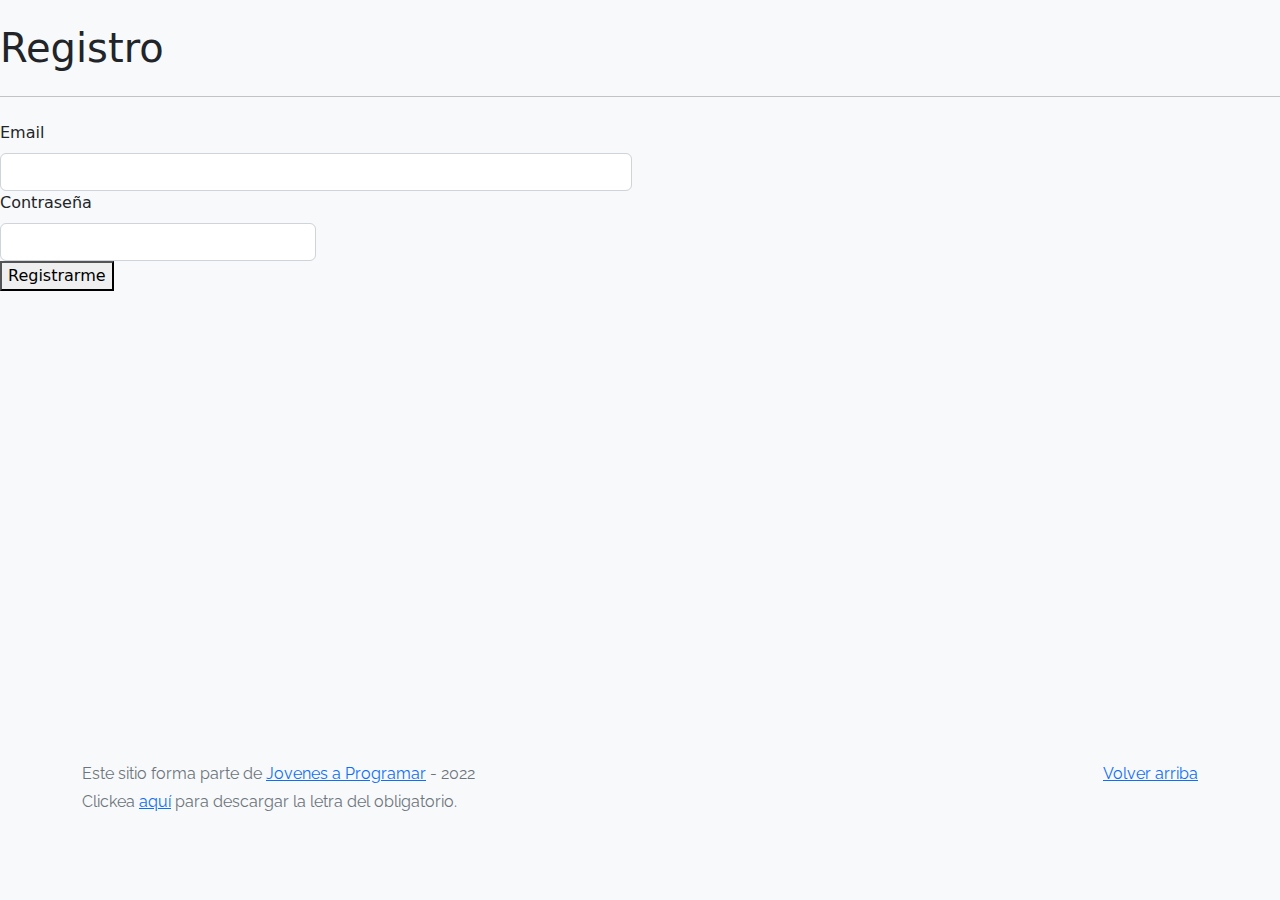
<file: index.html>
<!DOCTYPE html>
<html lang="es">

<head>
  <meta http-equiv="Content-Type" content="text/html; charset=UTF-8">
  <meta name="viewport" content="width=device-width, initial-scale=1, shrink-to-fit=no">
  <title>eMercado - Todo lo que busques está aquí</title>
  
  <link href="https://fonts.googleapis.com/css?family=Raleway:300,300i,400,400i,700,700i,900,900i" rel="stylesheet">
  <link href="css/bootstrap.min.css" rel="stylesheet">
  <link href="css/styles.css" rel="stylesheet">
  <style>
    body {
      background-color: rgb(248, 249, 250);
    }
  </style>
</head>

<!-- utilizo el action para poder redirigir el formulario luego que el usuario haga el login ficticio, hacia la pagina principal -->
<body>
  <form action="index2.html">
  <main>
    <div class="row mt-4">
      <div class="col">
        <h1 class="mb-3">Registro</h1>
        <hr class="my-4">
        <div class="row g-3">
          <div class="col-sm-6">

          <div class="col-12">
            <label for="email" class="form-label">Email</label>
            <input type="email" class="form-control" id="email" required>
          </div>

          <div class="col-sm-6">
            <label for="password1" class="form-label">Contraseña</label>
            <input type="password" class="form-control" id="password1" required>
          </div>

          <button type="submit" id="regBtn" onclick="crear()">Registrarme</button>


        </div>
      </div>
    </div>

  </main>
</form>
  <footer class="text-muted">
    <div class="container">
      <p class="float-end">
        <a href="#">Volver arriba</a>
      </p>
      <p>Este sitio forma parte de <a href="https://jovenesaprogramar.edu.uy/" target="_blank">Jovenes a Programar</a> -
        2022</p>
      <p>Clickea <a target="_blank" href="Letra.pdf">aquí</a> para descargar la letra del obligatorio.</p>
    </div>
  </footer>
  <script src="js/login.js"></script>
</body>

</html>
</file>
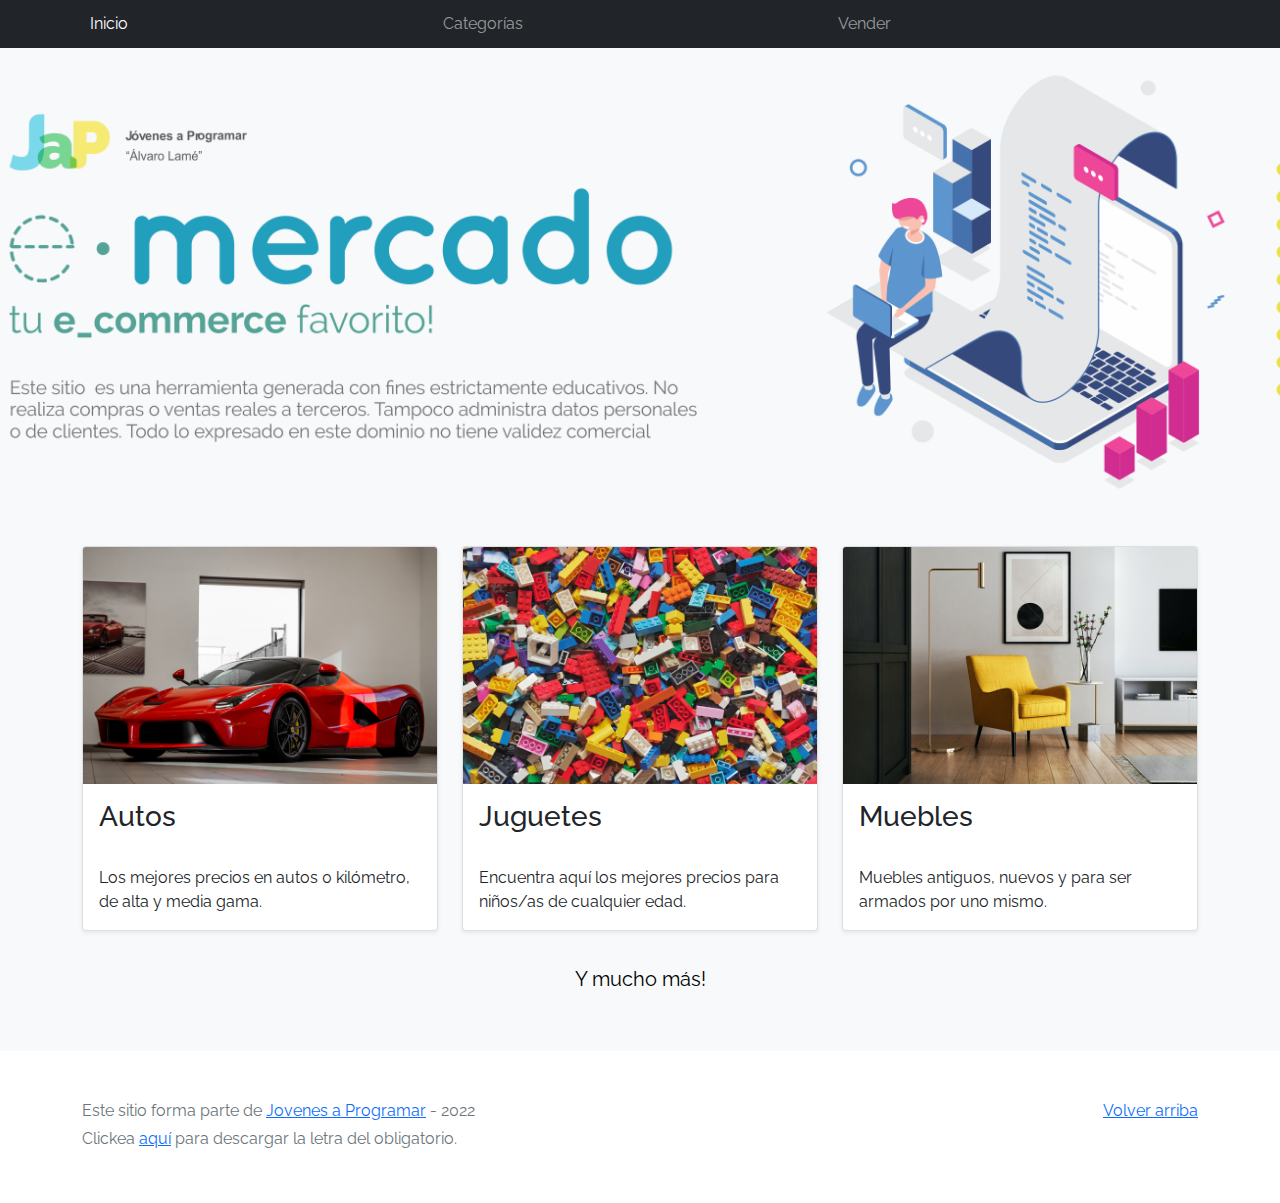
<file: workspace-inicial/index.html>
<!DOCTYPE html>
<html lang="es">

<head>
  <meta http-equiv="Content-Type" content="text/html; charset=UTF-8">
  <meta name="viewport" content="width=device-width, initial-scale=1, shrink-to-fit=no">
  <title>eMercado - Todo lo que busques está aquí</title>

  <link href="https://fonts.googleapis.com/css?family=Raleway:300,300i,400,400i,700,700i,900,900i" rel="stylesheet">
  <link href="css/bootstrap.min.css" rel="stylesheet">
  <link href="css/styles.css" rel="stylesheet">
</head>

<body>
  <nav class="navbar navbar-expand-lg navbar-dark bg-dark p-1">
    <div class="container">
      <button class="navbar-toggler" type="button" data-bs-toggle="collapse" data-bs-target="#navbarNav"
        aria-controls="navbarNav" aria-expanded="false" aria-label="Toggle navigation">
        <span class="navbar-toggler-icon"></span>
      </button>
      <div class="collapse navbar-collapse" id="navbarNav">
        <ul class="navbar-nav w-100 justify-content-between">
          <li class="nav-item">
            <a class="nav-link active" href="index.html">Inicio</a>
          </li>
          <li class="nav-item">
            <a class="nav-link" href="categories.html">Categorías</a>
          </li>
          <li class="nav-item">
            <a class="nav-link" href="sell.html">Vender</a>
          </li>
          <li class="nav-item">
          </li>
        </ul>
      </div>
    </div>
  </nav>
  <main>
    <div class="jumbotron text-center"></div>
    <div class="album py-5 bg-light">
      <div class="container">
        <div class="row">
          <div class="col-md-4">
            <div class="card mb-4 shadow-sm custom-card cursor-active" id="autos">
              <img class="bd-placeholder-img card-img-top" src="img/cars_index.jpg"
                alt="Imgagen representativa de la categoría 'Autos'">
              <h3 class="m-3">Autos</h3>
              <div class="card-body">
                <p class="card-text">Los mejores precios en autos 0 kilómetro, de alta y media gama.</p>
              </div>
            </div>
          </div>
          <div class="col-md-4">
            <div class="card mb-4 shadow-sm custom-card cursor-active" id="juguetes">
              <img class="bd-placeholder-img card-img-top" src="img/toys_index.jpg"
                alt="Imgagen representativa de la categoría 'Juguetes'">
              <h3 class="m-3">Juguetes</h3>
              <div class="card-body">
                <p class="card-text">Encuentra aquí los mejores precios para niños/as de cualquier edad.</p>
              </div>
            </div>
          </div>
          <div class="col-md-4">
            <div class="card mb-4 shadow-sm custom-card cursor-active" id="muebles">
              <img class="bd-placeholder-img card-img-top" src="img/furniture_index.jpg"
                alt="Imgagen representativa de la categoría 'Muebles'">
              <h3 class="m-3">Muebles</h3>
              <div class="card-body">
                <p class="card-text">Muebles antiguos, nuevos y para ser armados por uno mismo.</p>
              </div>
            </div>
          </div>
        </div>
        <div class="row">
          <a class="btn btn-light btn-lg btn-block" href="categories.html">Y mucho más!</a>
        </div>
      </div>
    </div>
  </main>
  <footer class="text-muted">
    <div class="container">
      <p class="float-end">
        <a href="#">Volver arriba</a>
      </p>
      <p>Este sitio forma parte de <a href="https://jovenesaprogramar.edu.uy/" target="_blank">Jovenes a Programar</a> -
        2022</p>
      <p>Clickea <a target="_blank" href="Letra.pdf">aquí</a> para descargar la letra del obligatorio.</p>
    </div>
  </footer>
  <script src="js/bootstrap.bundle.min.js"></script>
  <script src="js/index.js"></script>
  <script src="js/init.js"></script>
</body>

</html>
</file>
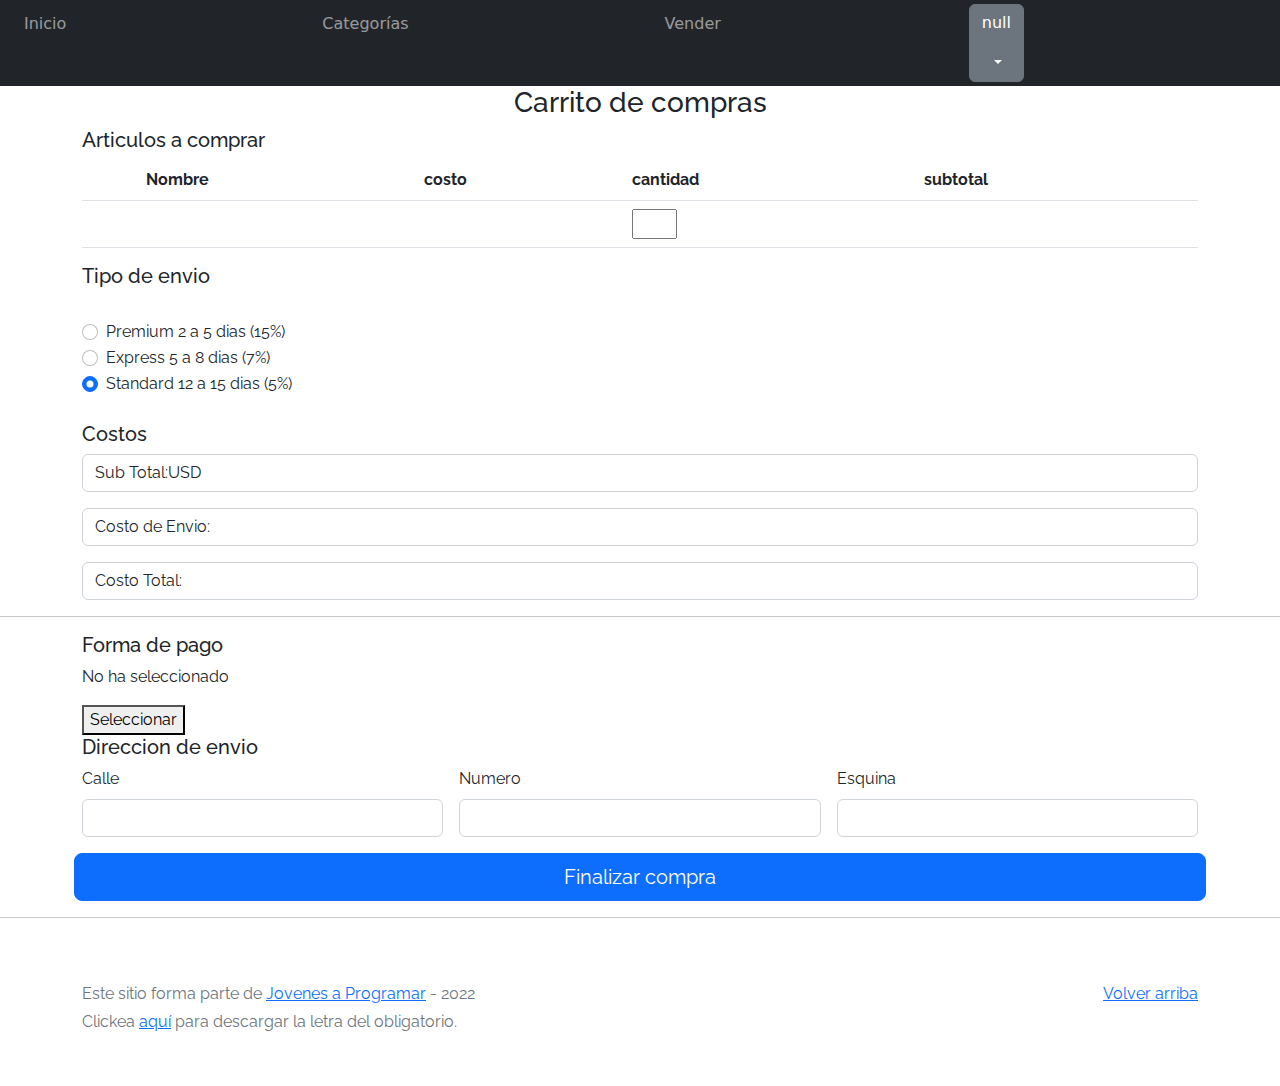
<file: cart.html>
<!DOCTYPE html>
<html lang="es">

<head>
  <meta http-equiv="Content-Type" content="text/html; charset=UTF-8">
  <meta name="viewport" content="width=device-width, initial-scale=1, shrink-to-fit=no">
  <title>eMercado - Todo lo que busques está aquí</title>
  <link href="https://fonts.googleapis.com/css?family=Raleway:300,300i,400,400i,700,700i,900,900i" rel="stylesheet">
  <link href="css/bootstrap.min.css" rel="stylesheet">
  <link href="css/font-awesome.min.css" rel="stylesheet">
  <link href="css/styles.css" rel="stylesheet">
</head>

<body>
  <nav class="navbar navbar-expand-lg navbar-dark bg-dark p-1">
    <div class="container-fluid">
      <button class="navbar-toggler" type="button" data-bs-toggle="collapse" data-bs-target="#navbarNav"
        aria-controls="navbarNav" aria-expanded="false" aria-label="Toggle navigation">
        <span class="navbar-toggler-icon"></span>
      </button>
      <div class="collapse navbar-collapse" id="navbarNav">
        <ul class="navbar-nav w-100 justify-content-between">
          <li class="nav-item">
            <a class="nav-link" href="index.html">Inicio</a>
          </li>
          <li class="nav-item">
            <a class="nav-link" href="categories.html">Categorías</a>
          </li>
          <li class="nav-item">
            <a class="nav-link" href="sell.html">Vender</a>
          </li>
          <div class="dropdown">
            <button class="btn btn-secondary dropdown-toggle" type="button" id="dropdownMenu2" data-bs-toggle="dropdown"
              aria-expanded="false">
            </button>
            <ul class="dropdown-menu" aria-labelledby="dropdownMenu2">
              <li><a class="dropdown-item" type="button" href="cart.html">Mi carrito</a></li>
              <li><a class="dropdown-item" type="button" href="my-profile.html">Mi perfil</a></li>
              <li><a class="dropdown-item" type="button" onclick="clearUser()" href="index.html">Cerrar sesión</a></li>
            </ul>
          </div>
          <li class="nav-item">
          </li>
        </ul>
      </div>
    </div>
  </nav>
  <main>
    <div class="container" id="carrito">
      <h3 class="text-center">Carrito de compras</h3>
      <h5>Articulos a comprar</h5>
      <table class="table">
        <thead>
          <tr id="table">
            <th scope="col"></th>
            <th scope="col">Nombre</th>
            <th scope="col">costo</th>
            <th scope="col">cantidad</th>
            <th scope="col">subtotal</th>

          </tr>
        </thead>
        <tbody>
          <tr>
            <th scope="row" id="foto"></th>
            <td id="nombre"></td>
            <td id="costo"></td>
            <td id="cantidad"> <input id="cant" type="number" style="width : 45px" min="0"
                oninput="cantDinamic(this.value)"></input></td>
            <td id="subTotal"></td>
          </tr>
        </tbody>
      </table>
    </div>
    <div class="container">
      <h5>Tipo de envio</h5>
      <br>
      <div class="form-check">
        <input class="form-check-input" type="radio" name="flexRadioDefault" id="premiumEnvio" value="15">
        <label class="form-check-label" for="flexRadioDefault1">
          Premium 2 a 5 dias (15%)
        </label>
      </div>
      <div class="form-check">
        <input class="form-check-input" type="radio" name="flexRadioDefault" id="expresEnvio" value="7">
        <label class="form-check-label" for="flexRadioDefault2">
          Express 5 a 8 dias (7%)
        </label>
      </div>
      <div class="form-check">
        <input class="form-check-input" type="radio" name="flexRadioDefault" id="standarEnvio" value="5" checked>
        <label class="form-check-label" for="flexRadioDefault2">
          Standard 12 a 15 dias (5%)
      </div>
    </div>
    <br>
    <div class="container">
      <h5>Costos</h5>

      <p class="form-control">Sub Total:USD<span id="costSubt"></span></p>
      <p class="form-control">Costo de Envio:<span id="costEnv"></span></p>
      <p class="form-control">Costo Total:<span id="costTot"></span></p>

    </div>
    <hr>
    <div class="container">
      <h5>Forma de pago</h5>
      <p id="formaPago"> No ha seleccionado</p> <button type="button" data-bs-toggle="modal"
        data-bs-target="#myModal">Seleccionar</button>


      <!-- Modal -->
      <div class="modal fade" id="myModal" data-bs-backdrop="static" data-bs-keyboard="false" tabindex="-1"
        aria-labelledby="staticBackdropLabel" aria-hidden="true">
        <div class="modal-dialog">
          <div class="modal-content">
            <div class="modal-header">
              <h5 class="modal-title" id="myModal">Forma de pago</h5>

              <button type="button" class="btn-close" data-bs-dismiss="modal" aria-label="Close"></button>
            </div>
            <div class="modal-body">
              <form class="needs-validation">
                <div class=" form-check">
                  <input class="form-check-input" type="radio" name="flexRadioDefault" id="tarjetaCredito"></input>
                  <label class="form-check-label" for="flexRadioDefault1">
                    Tarjeta de credito
                  </label>
                </div>
                Numero de tarjeta
                <input class='input-field' id="numTarget" disabled></input>
                <table class='half-input-table'>
                  <tr>
                    <td> Vencimiento (DD/MM/AA)
                      <input type="date" class='input-field' id="vencimiento" disabled></input>
                    </td>
                    <td>Codigo de seguridad
                      <input class='input-field' maxlength="3" id="codSeg" disabled></input>
                    </td>
                  </tr>
                </table>
                <div class="form-check">
                  <input class="form-check-input" type="radio" name="flexRadioDefault" id="transfBancaria" checked>
                  <label class="form-check-label" for="flexRadioDefault1">Transferencia bancaria</label>
                </div>
                <input class='input-field' placeholder="Numero de cuenta" id="numCount"></input>
              </form>
              <div class="modal-footer">
                <button type="button" class="btn btn-secondary" data-bs-dismiss="modal">Cerrar</button>
              </div>
            </div>
          </div>
        </div>
      </div>
    </div>
    <div class="container">
      <h5>Direccion de envio</h5>
      <form class="row g-3 needs-validation" novalidate>
        <div class="d-none" id="alertDiv">
        </div>
        <div class="col-md-4">
          <label for="validationCustom01" class="form-label">Calle</label>
          <input type="text" class="form-control" id="validationCustom01" value="" required>
          <div class="valid-feedback">
            Correcto!
          </div>
        </div>
        <div class="col-md-4">
          <label for="validationCustom02" class="form-label">Numero</label>
          <input type="text" class="form-control" id="validationCustom02" value="" required>
          <div class="valid-feedback">
            Correcto!
          </div>
        </div>
        <div class="col-md-4">
          <label for="validationCustom03" class="form-label">Esquina</label>
          <input type="text" class="form-control" id="validationCustom03" required>
          <div class="valid-feedback">
            Correcto!
          </div>
        </div>
        <button class="w-100 btn btn-primary btn-lg" type="submit" id="finCount">Finalizar compra</button>
      </form>
    </div>
    </div>
    <div id="liveAlertPlaceholder"></div>
  </main>
  <hr>
  <footer class="text-muted">
    <div class="container">
      <p class="float-end">
        <a href="#">Volver arriba</a>
      </p>
      <p>Este sitio forma parte de <a href="https://jovenesaprogramar.edu.uy/" target="_blank">Jovenes a Programar</a> -
        2022</p>
      <p>Clickea <a target="_blank" href="Letra.pdf">aquí</a> para descargar la letra del obligatorio.</p>
    </div>
  </footer>
  <div id="spinner-wrapper">
    <div class="lds-ring">
      <div></div>
      <div></div>
      <div></div>
      <div></div>
    </div>
  </div>
  <script src="js/bootstrap.bundle.min.js"></script>
  <script src="js/init.js"></script>
  <script src="js/cart.js"></script>
</body>

</html>
</file>
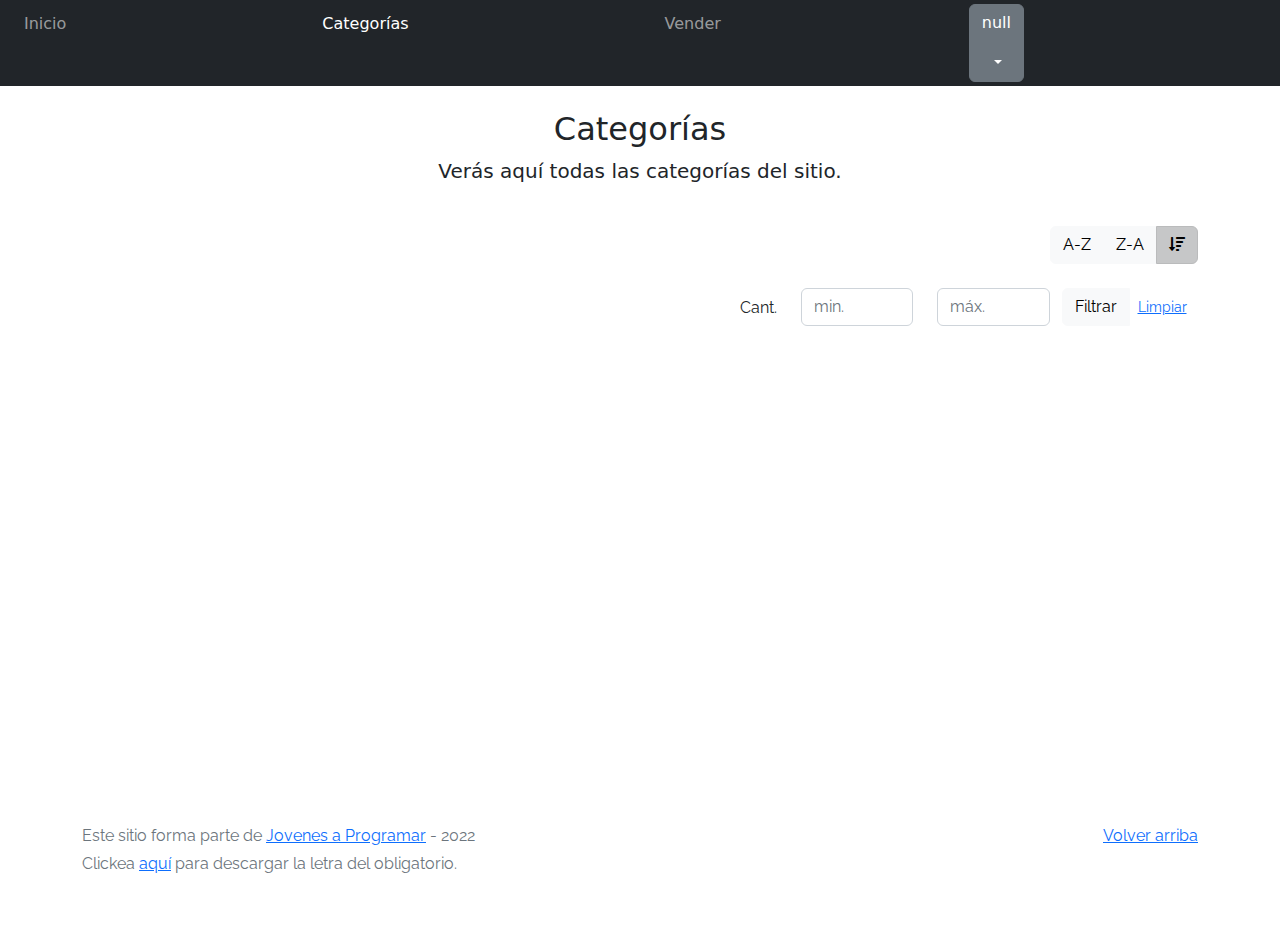
<file: categories.html>
<!DOCTYPE html>
<html lang="es">

<head>
  <meta http-equiv="Content-Type" content="text/html; charset=UTF-8">
  <meta name="viewport" content="width=device-width, initial-scale=1, shrink-to-fit=no">
  <title>eMercado - Todo lo que busques está aquí</title>
  
  <link href="https://fonts.googleapis.com/css?family=Raleway:300,300i,400,400i,700,700i,900,900i" rel="stylesheet">
  <link href="css/font-awesome.min.css" rel="stylesheet">
  <link href="css/bootstrap.min.css" rel="stylesheet">
  <link href="css/styles.css" rel="stylesheet">
</head>

<body>
  <nav class="navbar navbar-expand-lg navbar-dark bg-dark p-1">
    <div class="container-fluid">
      <button class="navbar-toggler" type="button" data-bs-toggle="collapse" data-bs-target="#navbarNav"
        aria-controls="navbarNav" aria-expanded="false" aria-label="Toggle navigation">
        <span class="navbar-toggler-icon"></span>
      </button>
      <div class="collapse navbar-collapse" id="navbarNav">
        <ul class="navbar-nav w-100 justify-content-between">
          <li class="nav-item">
            <a class="nav-link" href="index.html">Inicio</a>
          </li>
          <li class="nav-item">
            <a class="nav-link active" href="categories.html">Categorías</a>
          </li>
          <li class="nav-item">
            <a class="nav-link" href="sell.html">Vender</a>
          </li>
          <div class="dropdown">
            <button class="btn btn-secondary dropdown-toggle" type="button" id="dropdownMenu2" data-bs-toggle="dropdown" aria-expanded="false">
            </button>
            <ul class="dropdown-menu" aria-labelledby="dropdownMenu2">
              <li><a class="dropdown-item" type="button" href="cart.html">Mi carrito</a></li>
              <li><a class="dropdown-item" type="button" href="my-profile.html">Mi perfil</a></li>
              <li><a class="dropdown-item" type="button" onclick="clearUser()" href="index.html">Cerrar sesión</a></li>
            </ul>
          </div>
          <li class="nav-item">
          </li>
        </ul>
      </div>
    </div>
  </nav>
  <main class="pb-5">
    <div class="text-center p-4">
      <h2>Categorías</h2>
      <p class="lead">Verás aquí todas las categorías del sitio.</p>
    </div>
    <div class="container">
      <div class="row">
        <div class="col text-end">
          <div class="btn-group btn-group-toggle mb-4" data-bs-toggle="buttons">
            <input type="radio" class="btn-check" name="options" id="sortAsc">
            <label class="btn btn-light" for="sortAsc">A-Z</label>
            <input type="radio" class="btn-check" name="options" id="sortDesc">
            <label class="btn btn-light" for="sortDesc">Z-A</label>
            <input type="radio" class="btn-check" name="options" id="sortByCount" checked>
            <label class="btn btn-light" for="sortByCount"><i class="fas fa-sort-amount-down mr-1"></i></label>
          </div>
        </div>
      </div>
      <div class="row">
        <div class="col-lg-6 offset-lg-6 col-md-12 mb-1 container">
          <div class="row container p-0 m-0">
            <div class="col">
              <p class="font-weight-normal text-end my-2">Cant.</p>
            </div>
            <div class="col">
              <input class="form-control" type="number" placeholder="min." id="rangeFilterCountMin">
            </div>
            <div class="col">
              <input class="form-control" type="number" placeholder="máx." id="rangeFilterCountMax">
            </div>
            <div class="col-3 p-0">
              <div class="btn-group" role="group">
                <button class="btn btn-light btn-block" id="rangeFilterCount">Filtrar</button>
                <button class="btn btn-link btn-sm" id="clearRangeFilter">Limpiar</button>
              </div>
            </div>
          </div>
        </div>
      </div>
      <div class="row">
        <div class="list-group" id="cat-list-container">
        </div>
      </div>
    </div>
  </main>
  <footer class="text-muted">
    <div class="container">
      <p class="float-end">
        <a href="#">Volver arriba</a>
      </p>
      <p>Este sitio forma parte de <a href="https://jovenesaprogramar.edu.uy/" target="_blank">Jovenes a Programar</a> -
        2022</p>
      <p>Clickea <a target="_blank" href="Letra.pdf">aquí</a> para descargar la letra del obligatorio.</p>
    </div>
  </footer>
  <div id="spinner-wrapper">
    <div class="lds-ring">
      <div></div>
      <div></div>
      <div></div>
      <div></div>
    </div>
  </div>
  <script src="js/bootstrap.bundle.min.js"></script>
  <script src="js/init.js"></script>
  <script src="js/categories.js"></script>

</body>

</html>
</file>
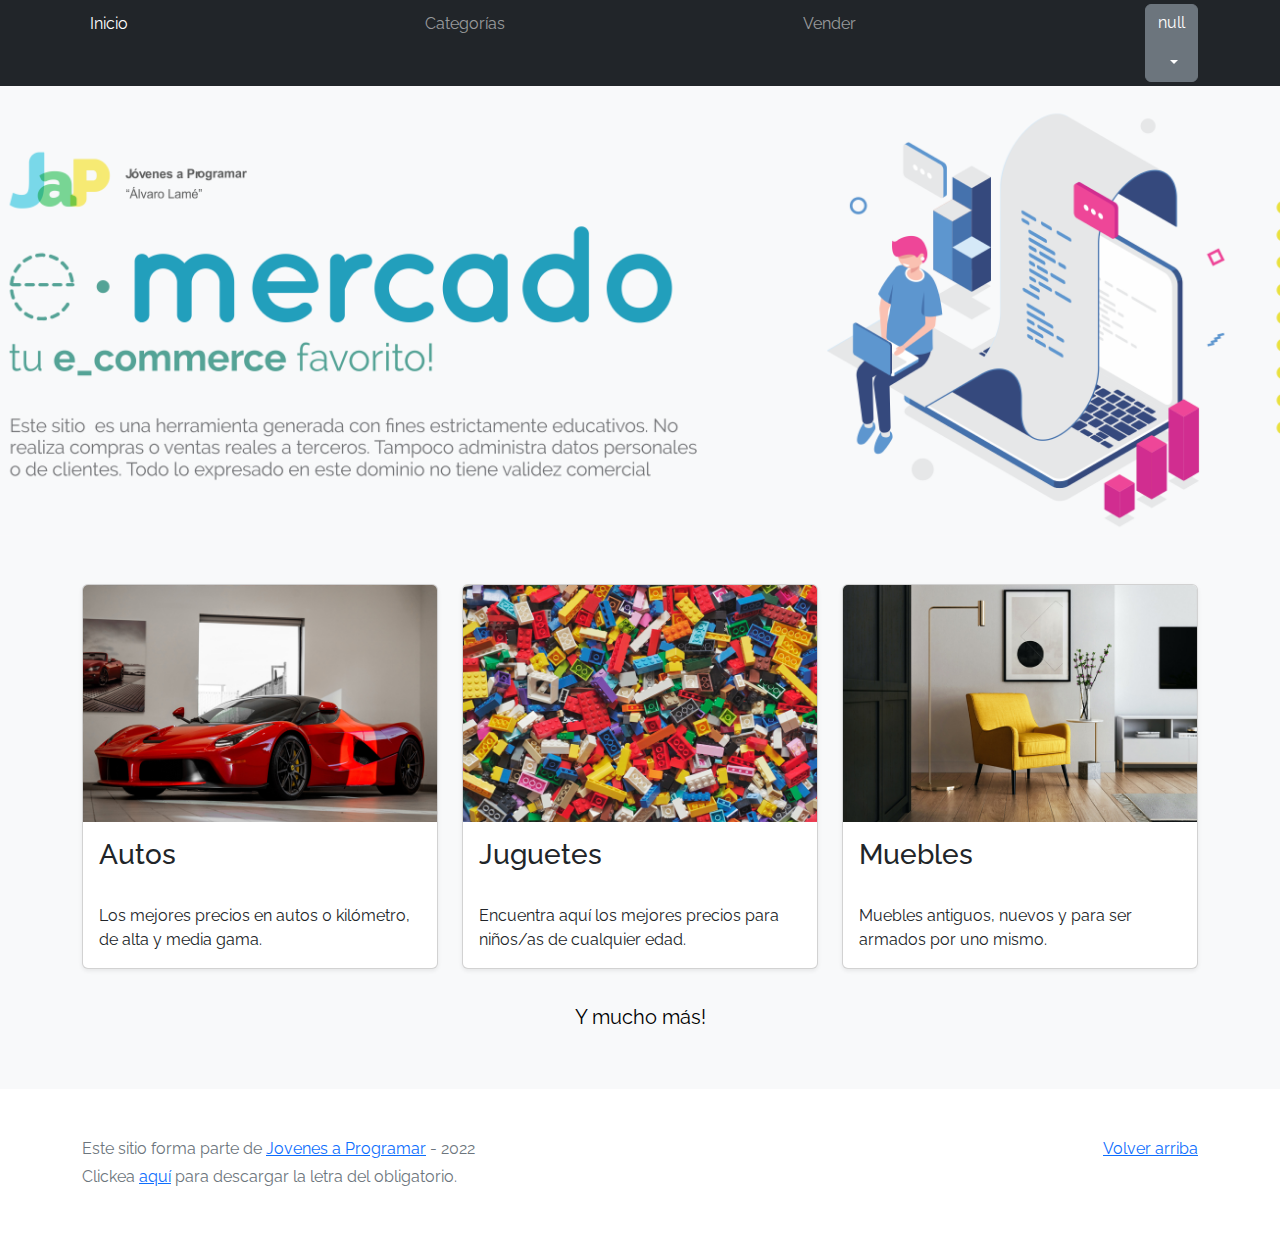
<file: index2.html>
<!DOCTYPE html>
<html lang="es">

<head>
  <meta http-equiv="Content-Type" content="text/html; charset=UTF-8">
  <meta name="viewport" content="width=device-width, initial-scale=1, shrink-to-fit=no">
  <title>eMercado - Todo lo que busques está aquí</title>

  <link href="https://fonts.googleapis.com/css?family=Raleway:300,300i,400,400i,700,700i,900,900i" rel="stylesheet">
  <link href="css/bootstrap.min.css" rel="stylesheet">
  <link href="css/styles.css" rel="stylesheet">
</head>

<body>
  <nav class="navbar navbar-expand-lg navbar-dark bg-dark p-1">
    <div class="container">
      <button class="navbar-toggler" type="button" data-bs-toggle="collapse" data-bs-target="#navbarNav"
        aria-controls="navbarNav" aria-expanded="false" aria-label="Toggle navigation">
        <span class="navbar-toggler-icon"></span>
      </button>
      <div class="collapse navbar-collapse" id="navbarNav">
        <ul class="navbar-nav w-100 justify-content-between">
          <li class="nav-item">
            <a class="nav-link active" href="index.html">Inicio</a>
          </li>
          <li class="nav-item">
            <a class="nav-link" href="categories.html">Categorías</a>
          </li>
          <li class="nav-item">
            <a class="nav-link" href="sell.html">Vender</a>
          </li>
          <div class="dropdown">
            <button class="btn btn-secondary dropdown-toggle" type="button" id="dropdownMenu2" data-bs-toggle="dropdown" aria-expanded="false">
            </button>
            <ul class="dropdown-menu" aria-labelledby="dropdownMenu2">
              <li><a class="dropdown-item" type="button" href="cart.html">Mi carrito</a></li>
              <li><a class="dropdown-item" type="button" href="my-profile.html">Mi perfil</a></li>
              <li><a class="dropdown-item" type="button" onclick="clearUser()" href="index.html">Cerrar sesión</a></li>
            </ul>
          </div>
        </ul>
      </div>
    </div>
  </nav>
  <main>
    <div class="jumbotron text-center"></div>
    <div class="album py-5 bg-light">
      <div class="container">
        <div class="row">
          <div class="col-md-4">
            <div class="card mb-4 shadow-sm custom-card cursor-active" id="autos">
              <img class="bd-placeholder-img card-img-top" src="img/cars_index.jpg"
                alt="Imgagen representativa de la categoría 'Autos'">
              <h3 class="m-3">Autos</h3>
              <div class="card-body">
                <p class="card-text">Los mejores precios en autos 0 kilómetro, de alta y media gama.</p>
              </div>
            </div>
          </div>
          <div class="col-md-4">
            <div class="card mb-4 shadow-sm custom-card cursor-active" id="juguetes">
              <img class="bd-placeholder-img card-img-top" src="img/toys_index.jpg"
                alt="Imgagen representativa de la categoría 'Juguetes'">
              <h3 class="m-3">Juguetes</h3>
              <div class="card-body">
                <p class="card-text">Encuentra aquí los mejores precios para niños/as de cualquier edad.</p>
              </div>
            </div>
          </div>
          <div class="col-md-4">
            <div class="card mb-4 shadow-sm custom-card cursor-active" id="muebles">
              <img class="bd-placeholder-img card-img-top" src="img/furniture_index.jpg"
                alt="Imgagen representativa de la categoría 'Muebles'">
              <h3 class="m-3">Muebles</h3>
              <div class="card-body">
                <p class="card-text">Muebles antiguos, nuevos y para ser armados por uno mismo.</p>
              </div>
            </div>
          </div>
        </div>
        <div class="row">
          <a class="btn btn-light btn-lg btn-block" href="categories.html">Y mucho más!</a>
        </div>
      </div>
    </div>
  </main>
  <footer class="text-muted">
    <div class="container">
      <p class="float-end">
        <a href="#">Volver arriba</a>
      </p>
      <p>Este sitio forma parte de <a href="https://jovenesaprogramar.edu.uy/" target="_blank">Jovenes a Programar</a> -
        2022</p>
      <p>Clickea <a target="_blank" href="Letra.pdf">aquí</a> para descargar la letra del obligatorio.</p>
    </div>
  </footer>
  <script src="js/bootstrap.bundle.min.js"></script>
  <script src="js/index.js"></script>
  <script src="js/init.js"></script>
</body>

</html>
</file>
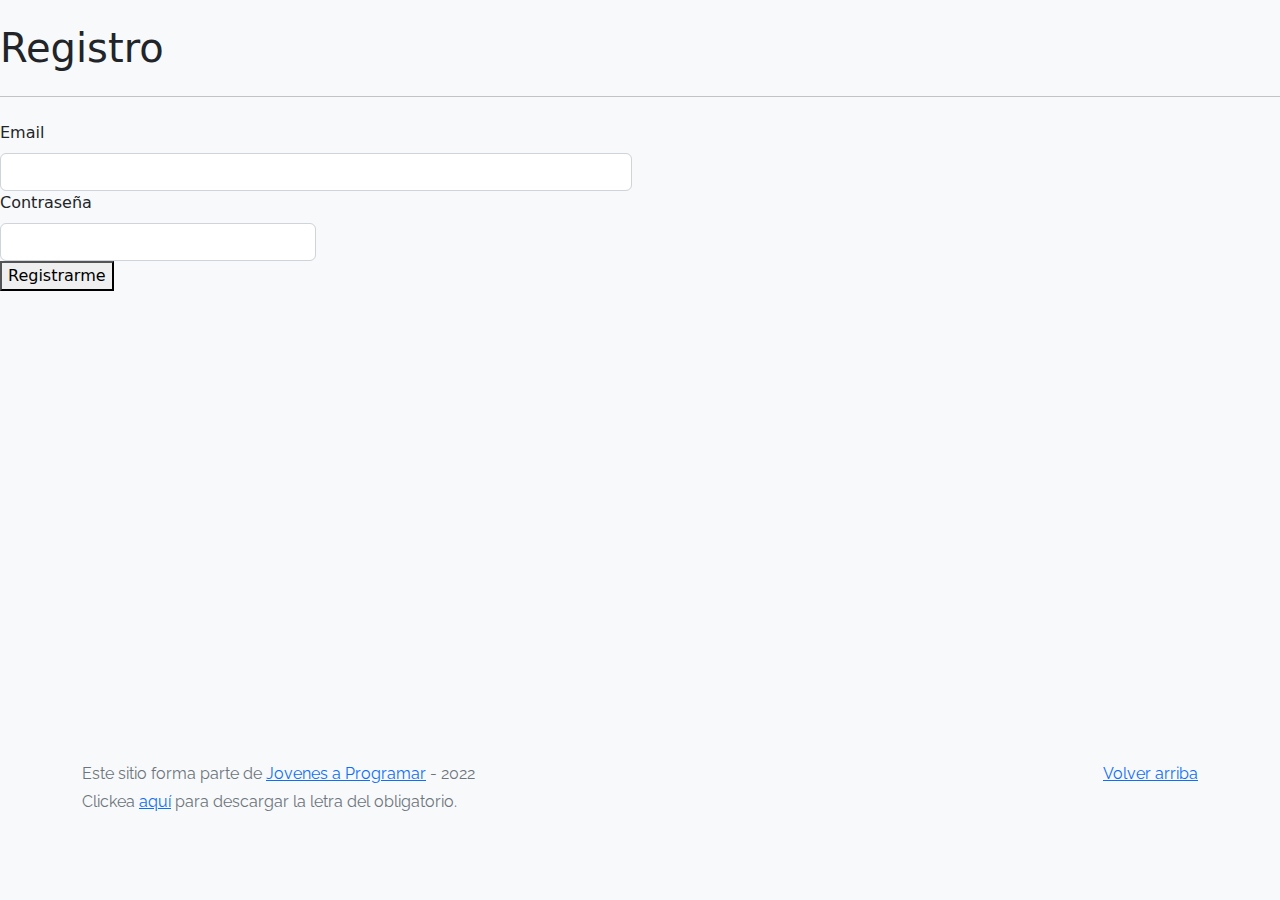
<file: my-profile.html>
<!DOCTYPE html>
<html lang="es">

<head>
  <meta http-equiv="Content-Type" content="text/html; charset=UTF-8">
  <meta name="viewport" content="width=device-width, initial-scale=1, shrink-to-fit=no">
  <title>eMercado - Todo lo que busques está aquí</title>
  <link href="https://fonts.googleapis.com/css?family=Raleway:300,300i,400,400i,700,700i,900,900i" rel="stylesheet">
  <link href="css/bootstrap.min.css" rel="stylesheet">
  <link href="css/styles.css" rel="stylesheet">
  <style>
    .bd-placeholder-img {
      font-size: 1.125rem;
      text-anchor: middle;
      -webkit-user-select: none;
      -moz-user-select: none;
      -ms-user-select: none;
      user-select: none;
    }

    @media (min-width: 768px) {
      .bd-placeholder-img-lg {
        font-size: 3.5rem;
      }
    }
  </style>
</head>

<body>
  <nav class="navbar navbar-expand-lg navbar-dark bg-dark p-1">
    <div class="container-fluid">
      <button class="navbar-toggler" type="button" data-bs-toggle="collapse" data-bs-target="#navbarNav"
        aria-controls="navbarNav" aria-expanded="false" aria-label="Toggle navigation">
        <span class="navbar-toggler-icon"></span>
      </button>
      <div class="collapse navbar-collapse" id="navbarNav">
        <ul class="navbar-nav w-100 justify-content-between">
          <li class="nav-item">
            <a class="nav-link" href="index.html">Inicio</a>
          </li>
          <li class="nav-item">
            <a class="nav-link" href="categories.html">Categorías</a>
          </li>
          <li class="nav-item">
            <a class="nav-link" href="sell.html">Vender</a>
          </li>
          <div class="dropdown">
            <button class="btn btn-secondary dropdown-toggler" type="button" id="dropdownMenu2" data-bs-toggle="dropdown" aria-expanded="false">
            </button>
            <ul class="dropdown-menu" aria-labelledby="dropdownMenu2">
              <li><a class="dropdown-item" type="button" href="cart.html">Mi carrito</a></li>
              <li><a class="dropdown-item" type="button" href="my-profile.html">Mi perfil</a></li>
              <li><a class="dropdown-item" type="button" onclick="clearUser()" href="index.html">Cerrar sesión</a></li>
            </ul>
          </div>
          <li class="nav-item">
          </li>
        </ul>
      </div>
    </div>
  </nav>
  <div class="container">
  <form class="row g-3 needs-validation" novalidate>
    <div class="col-md-4">
      <label for="validationCustom01" class="form-label">Nombre*</label>
      <input type="text" class="form-control" id="validationCustom011" value="" required>
      <div class="invalid-feedback">
        Ingrese su Nombre
      </div>
    </div>
    <div class="col-md-4">
      <label for="validationCustom02" class="form-label">Segundo Nombre</label>
      <input type="text" class="form-control" id="validationCustom02" value="">
    </div>
    <div class="col-md-4">
      <label for="validationCustom02" class="form-label">Apellido*</label>
      <input type="text" class="form-control" id="validationCustom03" value="" required>
      <div class="invalid-feedback">
        Ingrese su Apellido!
      </div>
    </div>
    <div class="col-md-4">
      <label for="validationCustom03" class="form-label">Segundo Apellido</label>
      <input type="text" class="form-control" id="validationCustom04" >
    </div>
    <div class="col-md-4">
      <label for="validationCustomUsername" class="form-label">Email*</label>
      <div class="input-group has-validation">
        <input type="text" class="form-control" id="validationCustom05" aria-describedby="inputGroupPrepend" required>
        <div class="invalid-feedback">
          Ingrese un email valido.
        </div>
      </div>
    </div>
    <div class="col-md-3">
      <label for="validationCustom06" class="form-label">Telefono de contacto</label>
      <input type="number" class="form-control" id="validationCustom06" >
    </div>
    <div class="col-12">
      <button class="btn btn-primary" type="submit" id="btnGuardar">Apretar para enviar</button>
    </div>
  </form>
  <div id="liveAlertPlaceholder"></div>
</div>
  <footer class="text-muted">
    <div class="container">
      <p class="float-end">
        <a href="#">Volver arriba</a>
      </p>
      <p>Este sitio forma parte de <a href="https://jovenesaprogramar.edu.uy/" target="_blank">Jovenes a Programar</a> -
        2022</p>
      <p>Clickea <a target="_blank" href="Letra.pdf">aquí</a> para descargar la letra del obligatorio.</p>
    </div>
  </footer>
  <script src="js/bootstrap.bundle.min.js"></script>
  <script src="js/init.js"></script>
  <script src="js/my-profile.js"></script>
</body>

</html>
</file>
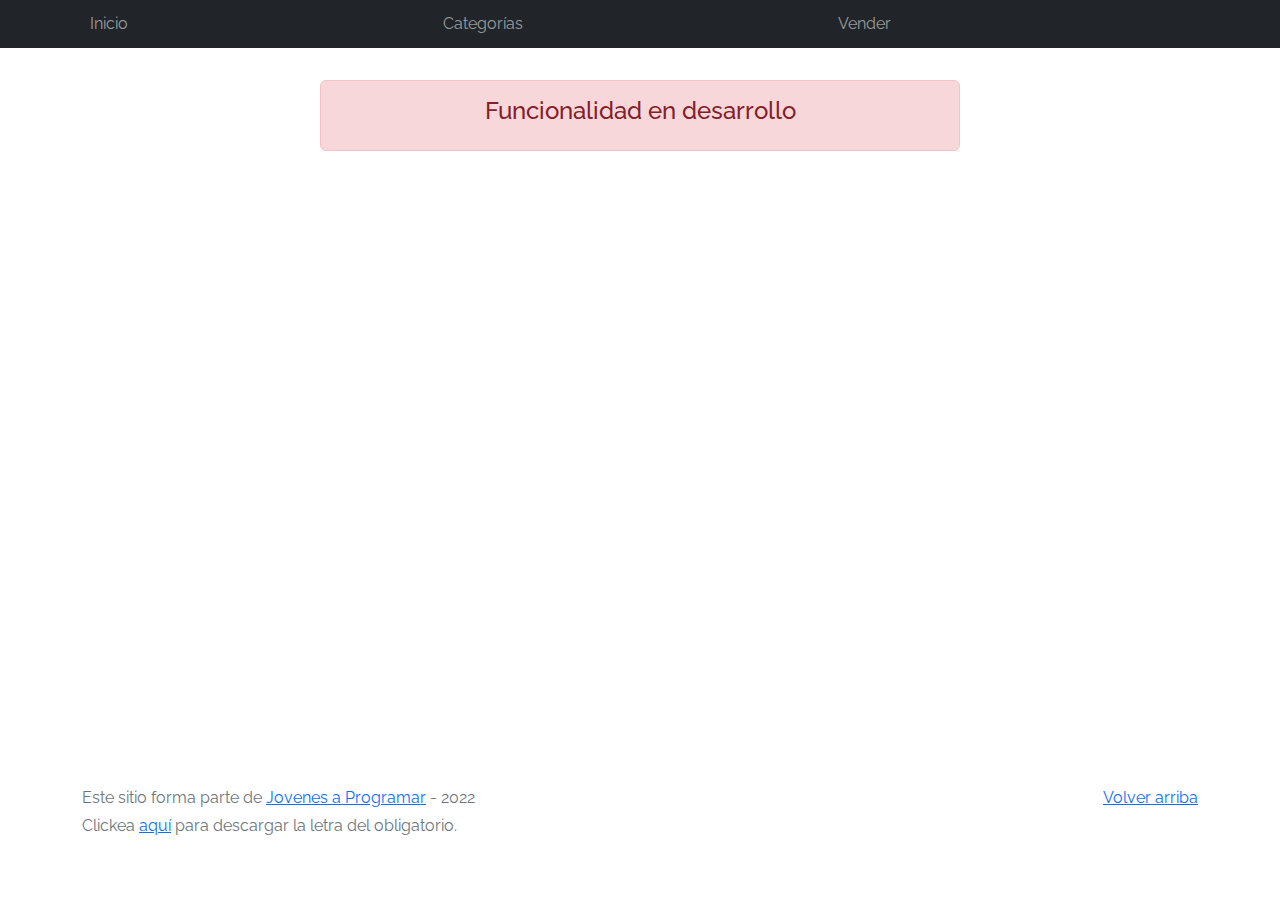
<file: product-info.html>
<!DOCTYPE html>
<html lang="es">

<head>
  <meta http-equiv="Content-Type" content="text/html; charset=UTF-8">
  <meta name="viewport" content="width=device-width, initial-scale=1, shrink-to-fit=no">
  <title>eMercado - Todo lo que busques está aquí</title>

  <link href="https://fonts.googleapis.com/css?family=Raleway:300,300i,400,400i,700,700i,900,900i" rel="stylesheet">
  <link href="css/font-awesome.min.css" rel="stylesheet">
  <link href="css/bootstrap.min.css" rel="stylesheet">
  <link href="css/styles.css" rel="stylesheet">
</head>

<body>
  <nav class="navbar navbar-expand-lg navbar-dark bg-dark p-1">
    <div class="container">
      <button class="navbar-toggler" type="button" data-bs-toggle="collapse" data-bs-target="#navbarNav"
        aria-controls="navbarNav" aria-expanded="false" aria-label="Toggle navigation">
        <span class="navbar-toggler-icon"></span>
      </button>
      <div class="collapse navbar-collapse" id="navbarNav">
        <ul class="navbar-nav w-100 justify-content-between">
          <li class="nav-item">
            <a class="nav-link" href="index.html">Inicio</a>
          </li>
          <li class="nav-item">
            <a class="nav-link" href="categories.html">Categorías</a>
          </li>
          <li class="nav-item">
            <a class="nav-link" href="sell.html">Vender</a>
          </li>
          <li class="nav-item">
          </li>
        </ul>
      </div>
    </div>
  </nav>
  <main>
    <div class="container">
      <div class="alert alert-danger text-center" role="alert">
        <h4 class="alert-heading">Funcionalidad en desarrollo</h4>
      </div>
    </div>
  </main>
  <footer class="text-muted">
    <div class="container">
      <p class="float-end">
        <a href="#">Volver arriba</a>
      </p>
      <p>Este sitio forma parte de <a href="https://jovenesaprogramar.edu.uy/" target="_blank">Jovenes a Programar</a> -
        2022</p>
      <p>Clickea <a target="_blank" href="Letra.pdf">aquí</a> para descargar la letra del obligatorio.</p>
    </div>
  </footer>
  <div id="spinner-wrapper">
    <div class="lds-ring">
      <div></div>
      <div></div>
      <div></div>
      <div></div>
    </div>
  </div>
  <script src="js/bootstrap.bundle.min.js"></script>
  <script src="js/init.js"></script>
  <script src="js/product-info.js"></script>
</body>

</html>
</file>
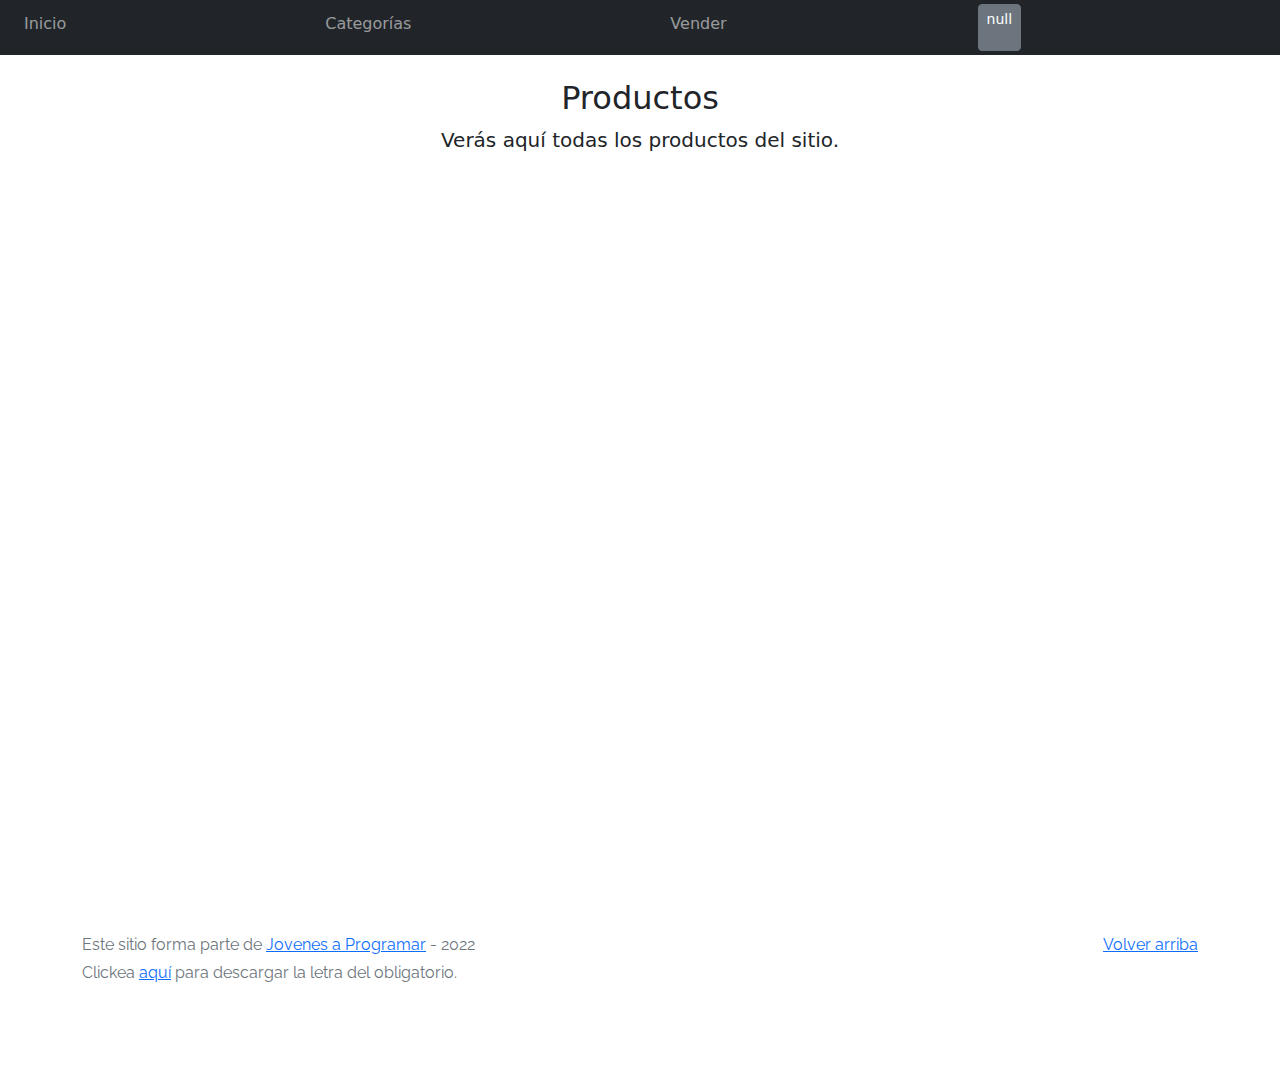
<file: products.html>
<!DOCTYPE html>
<html lang="es">

<head>
  <meta http-equiv="Content-Type" content="text/html; charset=UTF-8">
  <meta name="viewport" content="width=device-width, initial-scale=1, shrink-to-fit=no">
  <title>eMercado - Todo lo que busques está aquí</title>

  <link href="https://fonts.googleapis.com/css?family=Raleway:300,300i,400,400i,700,700i,900,900i" rel="stylesheet">
  <link href="css/font-awesome.min.css" rel="stylesheet">
  <link href="css/bootstrap.min.css" rel="stylesheet">
  <link href="css/styles.css" rel="stylesheet">
</head>

<body>
  <nav class="navbar navbar-expand-lg navbar-dark bg-dark p-1">
    <div class="container-fluid">
      <button class="navbar-toggler" type="button" data-bs-toggle="collapse" data-bs-target="#navbarNav"
        aria-controls="navbarNav" aria-expanded="false" aria-label="Toggle navigation">
        <span class="navbar-toggler-icon"></span>
      </button>
      <div class="collapse navbar-collapse" id="navbarNav">
        <ul class="navbar-nav w-100 justify-content-between">
          <li class="nav-item">
            <a class="nav-link" href="index.html">Inicio</a>
          </li>
          <li class="nav-item">
            <a class="nav-link" href="categories.html">Categorías</a>
          </li>
          <li class="nav-item">
            <a class="nav-link" href="sell.html">Vender</a>
          </li>
          <div class="dropdown">
            <button class="btn btn-secondary btn-sm dropdown-toggler" type="button" id="dropdownMenu2" data-bs-toggle="dropdown" aria-expanded="false">
            </button>
            <ul class="dropdown-menu" aria-labelledby="dropdownMenu2">
              <li><a class="dropdown-item" type="button" href="sell.html">Mi carrito</a></li>
              <li><a class="dropdown-item" type="button" href="my-profile.html">Mi perfil</a></li>
              <li><a class="dropdown-item" type="button" onclick="clearUser()" href="index.html">Cerrar sesión</a></li>
            </ul>
          </div>
          <li class="nav-item">
          </li>
        </ul>
      </div>
    </div>
  </nav>
  <div class="pb-5">
    <div class="text-center p-4">
      <h2>Productos</h2>
      <p class="lead">Verás aquí todas los productos del sitio.</p>
    </div>
  <main class = "container " id="cont">
</main>
  <footer class="text-muted">
    <div class="container">
      <p class="float-end">
        <a href="#">Volver arriba</a>
      </p>
      <p>Este sitio forma parte de <a href="https://jovenesaprogramar.edu.uy/" target="_blank">Jovenes a Programar</a> -
        2022</p>
      <p>Clickea <a target="_blank" href="Letra.pdf">aquí</a> para descargar la letra del obligatorio.</p>
    </div>
  </footer>
  <div id="spinner-wrapper">
    <div class="lds-ring">
      <div></div>
      <div></div>
      <div></div>
      <div></div>
    </div>
  </div>
  <script src="js/bootstrap.bundle.min.js"></script>
  <script src="js/init.js"></script>
  <script src="js/products.js"></script>
</body>

</html>
</file>
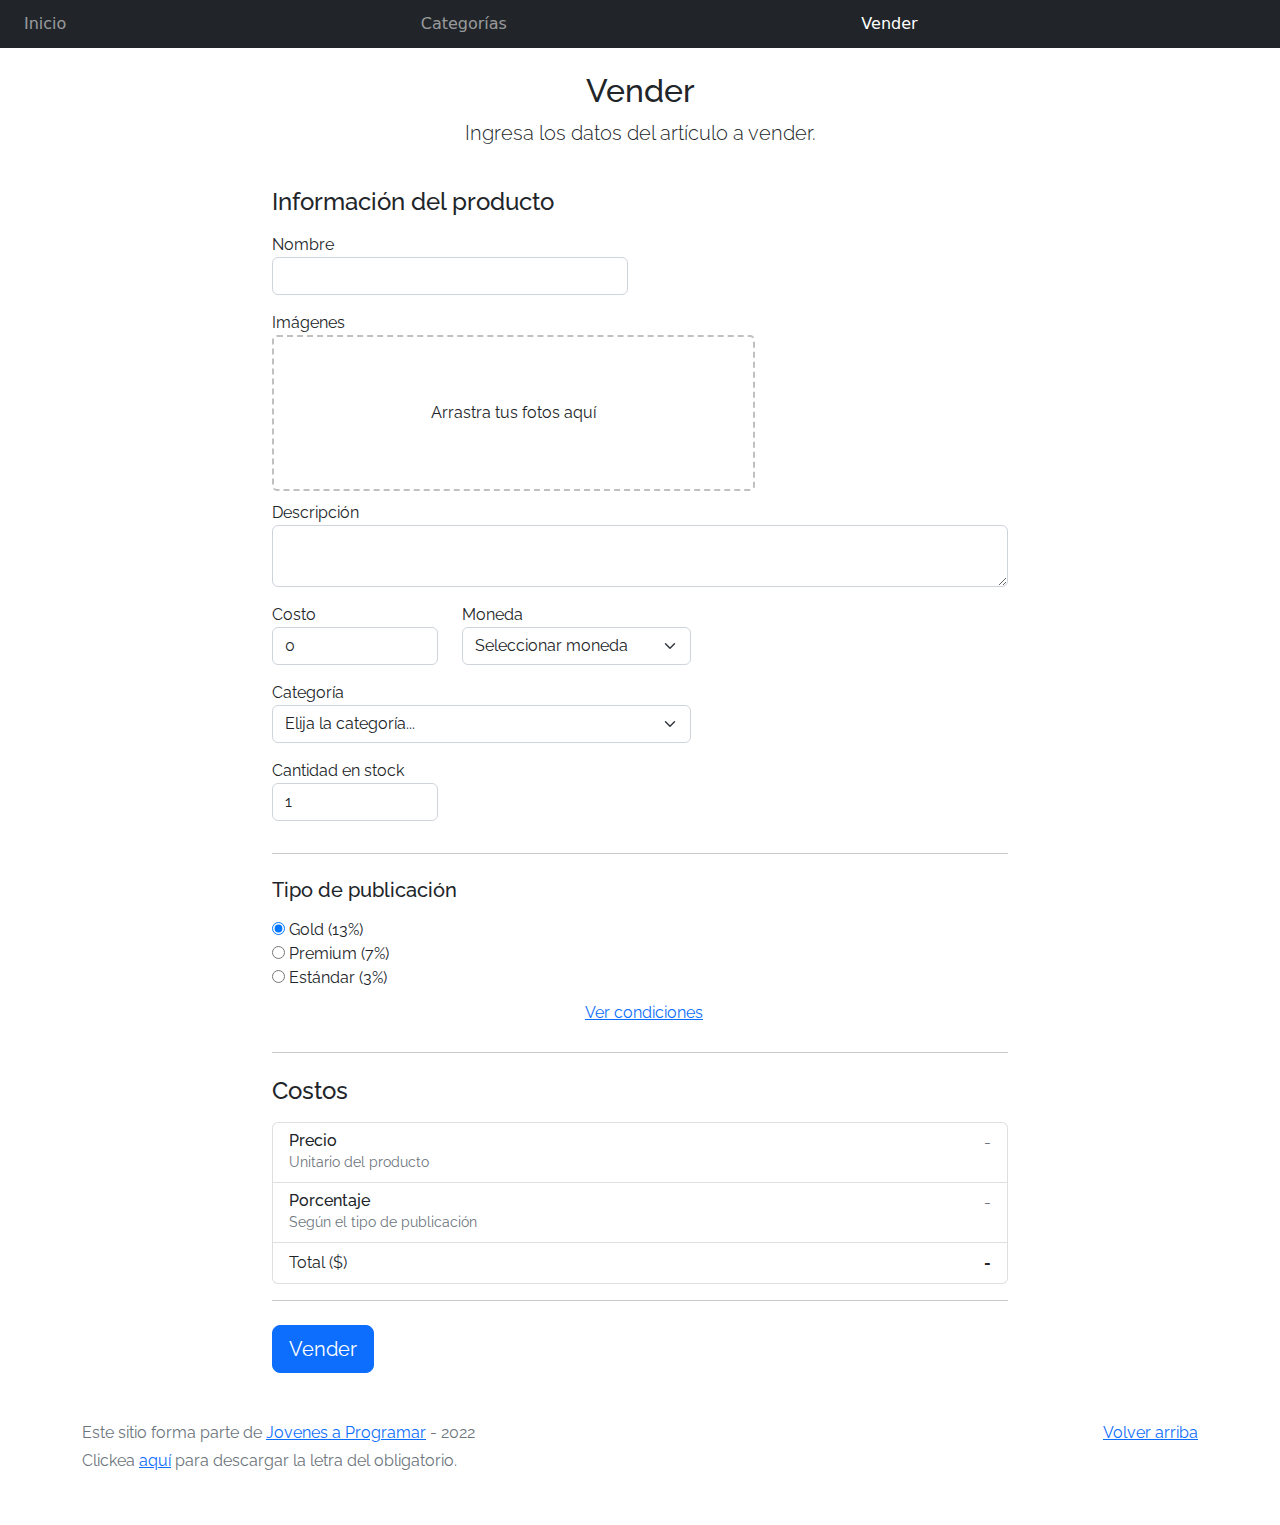
<file: sell.html>
<!DOCTYPE html>
<html lang="es">

<head>
  <meta http-equiv="Content-Type" content="text/html; charset=UTF-8">
  <meta name="viewport" content="width=device-width, initial-scale=1, shrink-to-fit=no">
  <title>eMercado - Todo lo que busques está aquí</title>
  <link href="https://fonts.googleapis.com/css?family=Raleway:300,300i,400,400i,700,700i,900,900i" rel="stylesheet">
  <link href="css/bootstrap.min.css" rel="stylesheet">
  <link href="css/dropzone.css" rel="stylesheet">
  <link href="css/styles.css" rel="stylesheet">
</head>

<body>
  <nav class="navbar navbar-expand-lg navbar-dark bg-dark p-1">
    <div class="container-fluid">
      <button class="navbar-toggler" type="button" data-bs-toggle="collapse" data-bs-target="#navbarNav"
        aria-controls="navbarNav" aria-expanded="false" aria-label="Toggle navigation">
        <span class="navbar-toggler-icon"></span>
      </button>
      <div class="collapse navbar-collapse" id="navbarNav">
        <ul class="navbar-nav w-100 justify-content-between">
          <li class="nav-item">
            <a class="nav-link" href="index.html">Inicio</a>
          </li>
          <li class="nav-item">
            <a class="nav-link" href="categories.html">Categorías</a>
          </li>
          <li class="nav-item">
            <a class="nav-link active" href="sell.html">Vender</a>
          </li>
          <li class="nav-item">
          </li>
        </ul>
      </div>
    </div>
  </nav>
  <div class="container">
    <div class="text-center p-4">
      <h2>Vender</h2>
      <p class="lead">Ingresa los datos del artículo a vender.</p>
    </div>
    <div class="row justify-content-md-center">
      <div class="col-md-8 order-md-1">
        <h4 class="mb-3">Información del producto</h4>
        <form class="needs-validation" id="sell-info">
          <div class="row">
            <div class="col-md-6 mb-3">
              <label for="productName">Nombre</label>
              <input type="text" class="form-control" id="productName" value="" name="productName">
              <div class="invalid-feedback">
                Ingresa un nombre
              </div>
            </div>
          </div>
          <div class="row">
            <div class="col-md-8 order-md-1">
              <label>Imágenes</label>
              <div class="needsclick dz-clickable" id="file-upload">
                <div class="dz-message needsclick">
                  Arrastra tus fotos aquí<br>
                </div>
              </div>
            </div>
          </div>
          <div class="row">
            <div class="col-md-12 mb-3">
              <label for="productDescription">Descripción</label>
              <textarea name="productDescription" class="form-control" id="productDescription"></textarea>
            </div>
          </div>
          <div class="row">
            <div class="col-md-3 mb-3">
              <label for="productCostInput">Costo</label>
              <input type="number" name="productCostInput" class="form-control" id="productCostInput" placeholder="" required="" value="0"
                min="0">
              <div class="invalid-feedback">
                El costo debe ser mayor que 0.
              </div>
            </div>
            <div class="col-md-4 mb-3">
              <label for="productCurrency">Moneda</label>
              <select name="productCurrency" class="form-select custom-select d-block w-100" id="productCurrency" required>
                <option value="" hidden selected>Seleccionar moneda</option>
                <option>Pesos Uruguayos (UYU)</option>
                <option>Dólares (USD)</option>
              </select>
              <div class="invalid-feedback">
                Ingresa una categoría válida.
              </div>
            </div>
          </div>
          <div class="row">
            <div class="col-md-7 mb-3">
              <label for="productCategory">Categoría</label>
              <select name="productCategory" class="custom-select form-select d-block w-100" id="productCategory">
                <option value="">Elija la categoría...</option>
                <option>Autos</option>
                <option>Juguetes</option>
                <option>Muebles</option>
                <option>Herramientas</option>
                <option>Computadoras</option>
                <option>Vestimenta</option>
              </select>
              <div class="invalid-feedback">
                Por favor ingresa una categoría válida.
              </div>
            </div>
          </div>
          <div class="row">
            <div class="col-md-3 mb-3">
              <label for="productCountInput">Cantidad en stock</label>
              <input type="number" name="productCountInput" class="form-control" id="productCountInput"  required value="1"
                min="0">
              <div class="invalid-feedback">
                La cantidad es requerida.
              </div>
            </div>
          </div>
          <hr class="mb-4">
          <h5 class="mb-3">Tipo de publicación</h5>
          <div class="d-block my-3">
            <div class="custom-control custom-radio">
              <input id="goldradio" name="publicationType" type="radio" class="custom-control-input" checked=""
                required="">
              <label class="custom-control-label" for="goldradio">Gold (13%)</label>
            </div>
            <div class="custom-control custom-radio">
              <input id="premiumradio" name="publicationType" type="radio" class="custom-control-input" required="">
              <label class="custom-control-label" for="premiumradio">Premium (7%)</label>
            </div>
            <div class="custom-control custom-radio">
              <input id="standardradio" name="publicationType" type="radio" class="custom-control-input" required="">
              <label class="custom-control-label" for="standardradio">Estándar (3%)</label>
            </div>
            <div class="row">
              <button type="button" class="m-1 btn btn-link" data-bs-toggle="modal"
                data-bs-target="#contidionsModal">Ver
                condiciones</button>
            </div>
          </div>
          <hr class="mb-4">
          <h4 class="mb-3">Costos</h4>
          <ul class="list-group mb-3">
            <li class="list-group-item d-flex justify-content-between lh-condensed">
              <div>
                <h6 class="my-0">Precio</h6>
                <small class="text-muted">Unitario del producto</small>
              </div>
              <span class="text-muted" id="productCostText">-</span>
            </li>
            <li class="list-group-item d-flex justify-content-between lh-condensed">
              <div>
                <h6 class="my-0">Porcentaje</h6>
                <small class="text-muted">Según el tipo de publicación</small>
              </div>
              <span class="text-muted" id="comissionText">-</span>
            </li>
            <li class="list-group-item d-flex justify-content-between">
              <span>Total ($)</span>
              <strong id="totalCostText">-</strong>
            </li>
          </ul>
          <hr class="mb-4">
          <button class="btn btn-primary btn-lg" type="submit">Vender</button>
        </form>
      </div>
    </div>
  </div>
  <footer class="text-muted">
    <div class="container">
      <p class="float-end">
        <a href="#">Volver arriba</a>
      </p>
      <p>Este sitio forma parte de <a href="https://jovenesaprogramar.edu.uy/" target="_blank">Jovenes a Programar</a> -
        2022</p>
      <p>Clickea <a target="_blank" href="Letra.pdf">aquí</a> para descargar la letra del obligatorio.</p>
    </div>
  </footer>

  <div class="alert alert-primary-dismissible fade" id="alertResult" role="alert">
    <span id="resultSpan"></span>
  </div>

  <div class="modal fade" tabindex="-1" role="dialog" id="contidionsModal">
    <div class="modal-dialog" role="document">
      <div class="modal-content">
        <div class="modal-header">
          <h5 class="modal-title">Condiciones de publicación</h5>
        </div>
        <div class="modal-body">
          <div class="container">
            <div class="row">
              <h5 class="text-warning">Gold (13%)</h5>
              <p class="muted text-justify">Tu producto se verá de forma promocionada en portada, además de las
                condiciones de Premium y Estándar.</p>
            </div>
            <hr>
            <div class="row">
              <h5 class="text-primary">Premium (7%)</h5>
              <p class="muted text-justify">Se mostrará el producto en los primeros lugares de resultados de búsqueda,
                así cómo cuando se ingrese a la categoría que pertenezca.</p>
            </div>
            <hr>
            <div class="row">
              <h5 class="text-secondary">Estándar (3%)</h5>
              <p class="muted text-justify">El producto se listará en la categoría correspondiente, así como en los
                resultados de búsquedas que coincidan con las palabras claves en el nombre.</p>
            </div>
          </div>
        </div>
        <div class="modal-footer">
          <button type="button" class="btn btn-primary" data-bs-dismiss="modal">Cerrar</button>
        </div>
      </div>
    </div>
  </div>
  <div id="spinner-wrapper">
    <div class="lds-ring">
      <div></div>
      <div></div>
      <div></div>
      <div></div>
    </div>
  </div>
  <script src="js/bootstrap.bundle.min.js"></script>
  <script src="js/dropzone.js"></script>
  <script src="js/init.js"></script>
  <script src="js/sell.js"></script>
  <script src="js/index.js"></script>
</body>

</html>
</file>
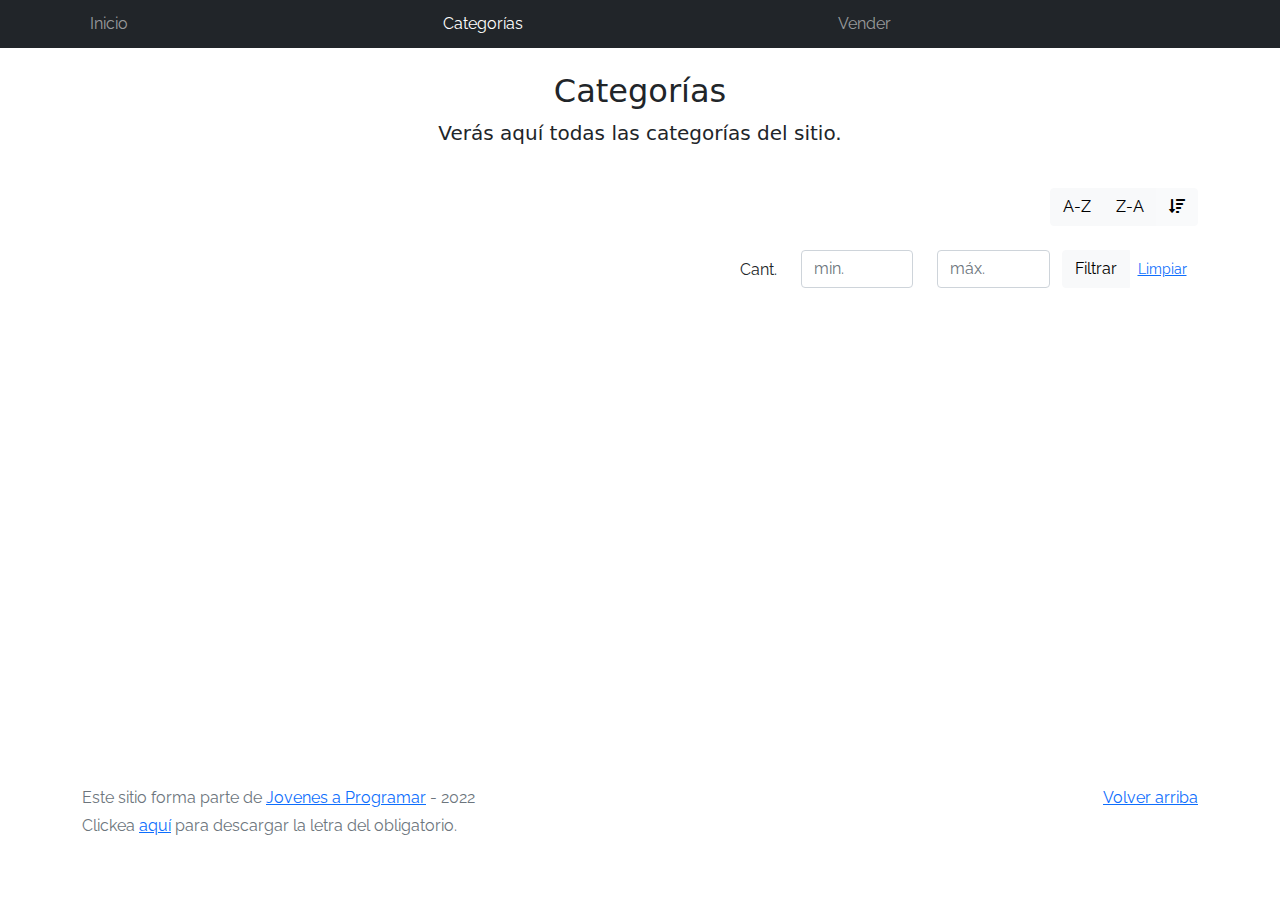
<file: workspace-inicial/categories.html>
<!DOCTYPE html>
<html lang="es">

<head>
  <meta http-equiv="Content-Type" content="text/html; charset=UTF-8">
  <meta name="viewport" content="width=device-width, initial-scale=1, shrink-to-fit=no">
  <title>eMercado - Todo lo que busques está aquí</title>

  <link href="https://fonts.googleapis.com/css?family=Raleway:300,300i,400,400i,700,700i,900,900i" rel="stylesheet">
  <link href="css/font-awesome.min.css" rel="stylesheet">
  <link href="css/bootstrap.min.css" rel="stylesheet">
  <link href="css/styles.css" rel="stylesheet">
</head>

<body>
  <nav class="navbar navbar-expand-lg navbar-dark bg-dark p-1">
    <div class="container">
      <button class="navbar-toggler" type="button" data-bs-toggle="collapse" data-bs-target="#navbarNav"
        aria-controls="navbarNav" aria-expanded="false" aria-label="Toggle navigation">
        <span class="navbar-toggler-icon"></span>
      </button>
      <div class="collapse navbar-collapse" id="navbarNav">
        <ul class="navbar-nav w-100 justify-content-between">
          <li class="nav-item">
            <a class="nav-link" href="index.html">Inicio</a>
          </li>
          <li class="nav-item">
            <a class="nav-link active" href="categories.html">Categorías</a>
          </li>
          <li class="nav-item">
            <a class="nav-link" href="sell.html">Vender</a>
          </li>
          <li class="nav-item">
          </li>
        </ul>
      </div>
    </div>
  </nav>
  <main class="pb-5">
    <div class="text-center p-4">
      <h2>Categorías</h2>
      <p class="lead">Verás aquí todas las categorías del sitio.</p>
    </div>
    <div class="container">
      <div class="row">
        <div class="col text-end">
          <div class="btn-group btn-group-toggle mb-4" data-bs-toggle="buttons">
            <input type="radio" class="btn-check" name="options" id="sortAsc">
            <label class="btn btn-light" for="sortAsc">A-Z</label>
            <input type="radio" class="btn-check" name="options" id="sortDesc">
            <label class="btn btn-light" for="sortDesc">Z-A</label>
            <input type="radio" class="btn-check" name="options" id="sortByCount" checked>
            <label class="btn btn-light" for="sortByCount"><i class="fas fa-sort-amount-down mr-1"></i></label>
          </div>
        </div>
      </div>
      <div class="row">
        <div class="col-lg-6 offset-lg-6 col-md-12 mb-1 container">
          <div class="row container p-0 m-0">
            <div class="col">
              <p class="font-weight-normal text-end my-2">Cant.</p>
            </div>
            <div class="col">
              <input class="form-control" type="number" placeholder="min." id="rangeFilterCountMin">
            </div>
            <div class="col">
              <input class="form-control" type="number" placeholder="máx." id="rangeFilterCountMax">
            </div>
            <div class="col-3 p-0">
              <div class="btn-group" role="group">
                <button class="btn btn-light btn-block" id="rangeFilterCount">Filtrar</button>
                <button class="btn btn-link btn-sm" id="clearRangeFilter">Limpiar</button>
              </div>
            </div>
          </div>
        </div>
      </div>
      <div class="row">
        <div class="list-group" id="cat-list-container">
        </div>
      </div>
    </div>
  </main>
  <footer class="text-muted">
    <div class="container">
      <p class="float-end">
        <a href="#">Volver arriba</a>
      </p>
      <p>Este sitio forma parte de <a href="https://jovenesaprogramar.edu.uy/" target="_blank">Jovenes a Programar</a> -
        2022</p>
      <p>Clickea <a target="_blank" href="Letra.pdf">aquí</a> para descargar la letra del obligatorio.</p>
    </div>
  </footer>
  <div id="spinner-wrapper">
    <div class="lds-ring">
      <div></div>
      <div></div>
      <div></div>
      <div></div>
    </div>
  </div>
  <script src="js/bootstrap.bundle.min.js"></script>
  <script src="js/init.js"></script>
  <script src="js/categories.js"></script>
</body>

</html>
</file>
<file: css/styles.css>
.jumbotron,
.card-body,
.container,
.site-header {
  font-family: 'Raleway', serif !important;
}

.jumbotron .display-4 {
  font-weight: bold;
}

nav a {
  text-decoration: none;
}

.bd-placeholder-img {
  font-size: 1.125rem;
  text-anchor: middle;
  -webkit-user-select: none;
  -moz-user-select: none;
  -ms-user-select: none;
  user-select: none;
}

@media (min-width: 768px) {
  .bd-placeholder-img-lg {
    font-size: 3.5rem;
  }
}

.jumbotron {
  height: 50vh;
  padding: 5em inherit;
  margin-bottom: 0;
  background-color: #53C0FB;
  background: url('../img/cover_back.png');
  background-size: cover;
  background-position: center;
  background-repeat: no-repeat;
  color: black;
  font-weight: bold;
}

@media (min-width: 768px) {
  .jumbotron {
    padding-top: 6rem;
    padding-bottom: 6rem;
  }
}

.jumbotron p:last-child {
  margin-bottom: 0;
}

.jumbotron-heading {
  font-weight: 300;
}

.jumbotron .container {
  max-width: 40rem;
  background-color: rgba(255, 255, 255, 0.5);
  border-radius: 10px;
  text-shadow: 1px 1px 2px grey;
}

.jumbotron .lead {
  font-size: 38px;
}

footer {
  padding-top: 3rem;
  padding-bottom: 3rem;
}

footer p {
  margin-bottom: .25rem;
}

.site-header a {
  color: white;
  transition: ease-in-out color .15s;
}

.site-header .dropdown-menu a {
  color: black;
}

.dropzone {
  border: 2px dashed #0087F7;
  border-radius: 5px;
  background: white;
}

.img-fit {
  max-height: 100%;
}

.alert {
  position: fixed;
  top: 80px;
  width: 50%;
  left: 50%;
  transform: translate(-50%, 0);
}

.lds-ring {
  display: inline-block;
  position: relative;
  width: 64px;
  height: 64px;
  top: 50%;
  left: 50%;
}

.cursor-active {
  cursor: pointer;
}

.left {
  float: left;
  padding: 4px;
  background-color: rgba(255, 255, 255, 0.5);
}

.lds-ring div {
  box-sizing: border-box;
  display: block;
  position: absolute;
  width: 51px;
  height: 51px;
  margin: 6px;
  border: 6px solid #fff;
  border-radius: 50%;
  animation: lds-ring 1.2s cubic-bezier(0.5, 0, 0.5, 1) infinite;
  border-color: #fff transparent transparent transparent;
}

.lds-ring div:nth-child(1) {
  animation-delay: -0.45s;
}

.lds-ring div:nth-child(2) {
  animation-delay: -0.3s;
}

.lds-ring div:nth-child(3) {
  animation-delay: -0.15s;
}

@keyframes lds-ring {
  0% {
    transform: rotate(0deg);
  }

  100% {
    transform: rotate(360deg);
  }
}

.signin {
  width: 100%;
  max-width: 330px;
  padding: 15px;
  margin: auto;
}

#spinner-wrapper {
  position: fixed;
  background-color: rgba(0, 0, 0, 0.5);
  width: 100%;
  height: 100%;
  top: 0;
  left: 0;
  z-index: 1021;
  display: none;
}

main {
  min-height: calc(100vh - 210px);
}

a.custom-card,
a.custom-card:hover {
  color: inherit;
  text-decoration: inherit;
}

.checked {
  color: orange;
}

.negrita {
    font-weight: bold;
  }
</file>
<file: workspace-inicial/css/styles.css>
.jumbotron,
.card-body,
.container,
.site-header {
  font-family: 'Raleway', serif !important;
}

.jumbotron .display-4 {
  font-weight: bold;
}

nav a {
  text-decoration: none;
}

.bd-placeholder-img {
  font-size: 1.125rem;
  text-anchor: middle;
  -webkit-user-select: none;
  -moz-user-select: none;
  -ms-user-select: none;
  user-select: none;
}

@media (min-width: 768px) {
  .bd-placeholder-img-lg {
    font-size: 3.5rem;
  }
}

.jumbotron {
  height: 50vh;
  padding: 5em inherit;
  margin-bottom: 0;
  background-color: #53C0FB;
  background: url('../img/cover_back.png');
  background-size: cover;
  background-position: center;
  background-repeat: no-repeat;
  color: black;
  font-weight: bold;
}

@media (min-width: 768px) {
  .jumbotron {
    padding-top: 6rem;
    padding-bottom: 6rem;
  }
}

.jumbotron p:last-child {
  margin-bottom: 0;
}

.jumbotron-heading {
  font-weight: 300;
}

.jumbotron .container {
  max-width: 40rem;
  background-color: rgba(255, 255, 255, 0.5);
  border-radius: 10px;
  text-shadow: 1px 1px 2px grey;
}

.jumbotron .lead {
  font-size: 38px;
}

footer {
  padding-top: 3rem;
  padding-bottom: 3rem;
}

footer p {
  margin-bottom: .25rem;
}

.site-header a {
  color: white;
  transition: ease-in-out color .15s;
}

.site-header .dropdown-menu a {
  color: black;
}

.dropzone {
  border: 2px dashed #0087F7;
  border-radius: 5px;
  background: white;
}

.img-fit {
  max-height: 100%;
}

.alert {
  position: fixed;
  top: 80px;
  width: 50%;
  left: 50%;
  transform: translate(-50%, 0);
}

.lds-ring {
  display: inline-block;
  position: relative;
  width: 64px;
  height: 64px;
  top: 50%;
  left: 50%;
}

.cursor-active {
  cursor: pointer;
}

.left {
  float: left;
  padding: 4px;
  background-color: rgba(255, 255, 255, 0.5);
}

.lds-ring div {
  box-sizing: border-box;
  display: block;
  position: absolute;
  width: 51px;
  height: 51px;
  margin: 6px;
  border: 6px solid #fff;
  border-radius: 50%;
  animation: lds-ring 1.2s cubic-bezier(0.5, 0, 0.5, 1) infinite;
  border-color: #fff transparent transparent transparent;
}

.lds-ring div:nth-child(1) {
  animation-delay: -0.45s;
}

.lds-ring div:nth-child(2) {
  animation-delay: -0.3s;
}

.lds-ring div:nth-child(3) {
  animation-delay: -0.15s;
}

@keyframes lds-ring {
  0% {
    transform: rotate(0deg);
  }

  100% {
    transform: rotate(360deg);
  }
}

.signin {
  width: 100%;
  max-width: 330px;
  padding: 15px;
  margin: auto;
}

#spinner-wrapper {
  position: fixed;
  background-color: rgba(0, 0, 0, 0.5);
  width: 100%;
  height: 100%;
  top: 0;
  left: 0;
  z-index: 1021;
  display: none;
}

main {
  min-height: calc(100vh - 210px);
}

a.custom-card,
a.custom-card:hover {
  color: inherit;
  text-decoration: inherit;
}

.checked {
  color: orange;
}
</file>
<file: css/dropzone.css>
/*
 * The MIT License
 * Copyright (c) 2012 Matias Meno <m@tias.me>
 */
.dropzone, .dropzone * {
  box-sizing: border-box; }

.dropzone {
  position: relative; }
  .dropzone .dz-preview {
    position: relative;
    display: inline-block;
    width: 120px;
    margin: 0.5em; }
    .dropzone .dz-preview .dz-progress {
      display: block;
      height: 15px;
      border: 1px solid #aaa; }
      .dropzone .dz-preview .dz-progress .dz-upload {
        display: block;
        height: 100%;
        width: 0;
        background: green; }
    .dropzone .dz-preview .dz-error-message {
      color: red;
      display: none; }
    .dropzone .dz-preview.dz-error .dz-error-message, .dropzone .dz-preview.dz-error .dz-error-mark {
      display: block; }
    .dropzone .dz-preview.dz-success .dz-success-mark {
      display: block; }
    .dropzone .dz-preview .dz-error-mark, .dropzone .dz-preview .dz-success-mark {
      position: absolute;
      display: none;
      left: 30px;
      top: 30px;
      width: 54px;
      height: 58px;
      left: 50%;
      margin-left: -27px; }

@-webkit-keyframes passing-through {
  0% {
    opacity: 0;
    -webkit-transform: translateY(40px);
    -moz-transform: translateY(40px);
    -ms-transform: translateY(40px);
    -o-transform: translateY(40px);
    transform: translateY(40px); }
  30%, 70% {
    opacity: 1;
    -webkit-transform: translateY(0px);
    -moz-transform: translateY(0px);
    -ms-transform: translateY(0px);
    -o-transform: translateY(0px);
    transform: translateY(0px); }
  100% {
    opacity: 0;
    -webkit-transform: translateY(-40px);
    -moz-transform: translateY(-40px);
    -ms-transform: translateY(-40px);
    -o-transform: translateY(-40px);
    transform: translateY(-40px); } }
@-moz-keyframes passing-through {
  0% {
    opacity: 0;
    -webkit-transform: translateY(40px);
    -moz-transform: translateY(40px);
    -ms-transform: translateY(40px);
    -o-transform: translateY(40px);
    transform: translateY(40px); }
  30%, 70% {
    opacity: 1;
    -webkit-transform: translateY(0px);
    -moz-transform: translateY(0px);
    -ms-transform: translateY(0px);
    -o-transform: translateY(0px);
    transform: translateY(0px); }
  100% {
    opacity: 0;
    -webkit-transform: translateY(-40px);
    -moz-transform: translateY(-40px);
    -ms-transform: translateY(-40px);
    -o-transform: translateY(-40px);
    transform: translateY(-40px); } }
@keyframes passing-through {
  0% {
    opacity: 0;
    -webkit-transform: translateY(40px);
    -moz-transform: translateY(40px);
    -ms-transform: translateY(40px);
    -o-transform: translateY(40px);
    transform: translateY(40px); }
  30%, 70% {
    opacity: 1;
    -webkit-transform: translateY(0px);
    -moz-transform: translateY(0px);
    -ms-transform: translateY(0px);
    -o-transform: translateY(0px);
    transform: translateY(0px); }
  100% {
    opacity: 0;
    -webkit-transform: translateY(-40px);
    -moz-transform: translateY(-40px);
    -ms-transform: translateY(-40px);
    -o-transform: translateY(-40px);
    transform: translateY(-40px); } }
@-webkit-keyframes slide-in {
  0% {
    opacity: 0;
    -webkit-transform: translateY(40px);
    -moz-transform: translateY(40px);
    -ms-transform: translateY(40px);
    -o-transform: translateY(40px);
    transform: translateY(40px); }
  30% {
    opacity: 1;
    -webkit-transform: translateY(0px);
    -moz-transform: translateY(0px);
    -ms-transform: translateY(0px);
    -o-transform: translateY(0px);
    transform: translateY(0px); } }
@-moz-keyframes slide-in {
  0% {
    opacity: 0;
    -webkit-transform: translateY(40px);
    -moz-transform: translateY(40px);
    -ms-transform: translateY(40px);
    -o-transform: translateY(40px);
    transform: translateY(40px); }
  30% {
    opacity: 1;
    -webkit-transform: translateY(0px);
    -moz-transform: translateY(0px);
    -ms-transform: translateY(0px);
    -o-transform: translateY(0px);
    transform: translateY(0px); } }
@keyframes slide-in {
  0% {
    opacity: 0;
    -webkit-transform: translateY(40px);
    -moz-transform: translateY(40px);
    -ms-transform: translateY(40px);
    -o-transform: translateY(40px);
    transform: translateY(40px); }
  30% {
    opacity: 1;
    -webkit-transform: translateY(0px);
    -moz-transform: translateY(0px);
    -ms-transform: translateY(0px);
    -o-transform: translateY(0px);
    transform: translateY(0px); } }
@-webkit-keyframes pulse {
  0% {
    -webkit-transform: scale(1);
    -moz-transform: scale(1);
    -ms-transform: scale(1);
    -o-transform: scale(1);
    transform: scale(1); }
  10% {
    -webkit-transform: scale(1.1);
    -moz-transform: scale(1.1);
    -ms-transform: scale(1.1);
    -o-transform: scale(1.1);
    transform: scale(1.1); }
  20% {
    -webkit-transform: scale(1);
    -moz-transform: scale(1);
    -ms-transform: scale(1);
    -o-transform: scale(1);
    transform: scale(1); } }
@-moz-keyframes pulse {
  0% {
    -webkit-transform: scale(1);
    -moz-transform: scale(1);
    -ms-transform: scale(1);
    -o-transform: scale(1);
    transform: scale(1); }
  10% {
    -webkit-transform: scale(1.1);
    -moz-transform: scale(1.1);
    -ms-transform: scale(1.1);
    -o-transform: scale(1.1);
    transform: scale(1.1); }
  20% {
    -webkit-transform: scale(1);
    -moz-transform: scale(1);
    -ms-transform: scale(1);
    -o-transform: scale(1);
    transform: scale(1); } }
@keyframes pulse {
  0% {
    -webkit-transform: scale(1);
    -moz-transform: scale(1);
    -ms-transform: scale(1);
    -o-transform: scale(1);
    transform: scale(1); }
  10% {
    -webkit-transform: scale(1.1);
    -moz-transform: scale(1.1);
    -ms-transform: scale(1.1);
    -o-transform: scale(1.1);
    transform: scale(1.1); }
  20% {
    -webkit-transform: scale(1);
    -moz-transform: scale(1);
    -ms-transform: scale(1);
    -o-transform: scale(1);
    transform: scale(1); } }
#file-upload, #file-upload * {
  box-sizing: border-box; }

#file-upload {
  min-height: 150px;
  border: 2px dashed silver;
  border-radius: 5px;
  background: white;
margin-bottom: 10px;}
  #file-upload.dz-clickable {
    cursor: pointer; }
    #file-upload.dz-clickable * {
      cursor: default; }
    #file-upload.dz-clickable .dz-message, #file-upload.dz-clickable .dz-message * {
      cursor: pointer; }
  #file-upload.dz-started .dz-message {
    display: none; }
  #file-upload.dz-drag-hover {
    border-style: solid; }
    #file-upload.dz-drag-hover .dz-message {
      opacity: 0.5; }
  #file-upload .dz-message {
    text-align: center;
    margin: 4em 0; }
  #file-upload .dz-preview {
    position: relative;
    display: inline-block;
    vertical-align: top;
    margin: 16px;
    min-height: 100px; }
    #file-upload .dz-preview:hover {
      z-index: 1000; }
      #file-upload .dz-preview:hover .dz-details {
        opacity: 1; }
    #file-upload .dz-preview.dz-file-preview .dz-image {
      border-radius: 20px;
      background: #999;
      background: linear-gradient(to bottom, #eee, #ddd); }
    #file-upload .dz-preview.dz-file-preview .dz-details {
      opacity: 1; }
    #file-upload .dz-preview.dz-image-preview {
      background: white; }
      #file-upload .dz-preview.dz-image-preview .dz-details {
        -webkit-transition: opacity 0.2s linear;
        -moz-transition: opacity 0.2s linear;
        -ms-transition: opacity 0.2s linear;
        -o-transition: opacity 0.2s linear;
        transition: opacity 0.2s linear; }
    #file-upload .dz-preview .dz-remove {
      font-size: 14px;
      text-align: center;
      display: block;
      cursor: pointer;
      border: none; }
      #file-upload .dz-preview .dz-remove:hover {
        text-decoration: underline; }
    #file-upload .dz-preview:hover .dz-details {
      opacity: 1; }
    #file-upload .dz-preview .dz-details {
      z-index: 20;
      position: absolute;
      top: 0;
      left: 0;
      opacity: 0;
      font-size: 13px;
      min-width: 100%;
      max-width: 100%;
      padding: 2em 1em;
      text-align: center;
      color: rgba(0, 0, 0, 0.9);
      line-height: 150%; }
      #file-upload .dz-preview .dz-details .dz-size {
        margin-bottom: 1em;
        font-size: 16px; }
      #file-upload .dz-preview .dz-details .dz-filename {
        white-space: nowrap; }
        #file-upload .dz-preview .dz-details .dz-filename:hover span {
          border: 1px solid rgba(200, 200, 200, 0.8);
          background-color: rgba(255, 255, 255, 0.8); }
        #file-upload .dz-preview .dz-details .dz-filename:not(:hover) {
          overflow: hidden;
          text-overflow: ellipsis; }
          #file-upload .dz-preview .dz-details .dz-filename:not(:hover) span {
            border: 1px solid transparent; }
      #file-upload .dz-preview .dz-details .dz-filename span, #file-upload .dz-preview .dz-details .dz-size span {
        background-color: rgba(255, 255, 255, 0.4);
        padding: 0 0.4em;
        border-radius: 3px; }
    #file-upload .dz-preview:hover .dz-image img {
      -webkit-transform: scale(1.05, 1.05);
      -moz-transform: scale(1.05, 1.05);
      -ms-transform: scale(1.05, 1.05);
      -o-transform: scale(1.05, 1.05);
      transform: scale(1.05, 1.05);
      -webkit-filter: blur(8px);
      filter: blur(8px); }
    #file-upload .dz-preview .dz-image {
      border-radius: 20px;
      overflow: hidden;
      width: 120px;
      height: 120px;
      position: relative;
      display: block;
      z-index: 10; }
      #file-upload .dz-preview .dz-image img {
        display: block; }
    #file-upload .dz-preview.dz-success .dz-success-mark {
      -webkit-animation: passing-through 3s cubic-bezier(0.77, 0, 0.175, 1);
      -moz-animation: passing-through 3s cubic-bezier(0.77, 0, 0.175, 1);
      -ms-animation: passing-through 3s cubic-bezier(0.77, 0, 0.175, 1);
      -o-animation: passing-through 3s cubic-bezier(0.77, 0, 0.175, 1);
      animation: passing-through 3s cubic-bezier(0.77, 0, 0.175, 1); }
    #file-upload .dz-preview.dz-error .dz-error-mark {
      opacity: 1;
      -webkit-animation: slide-in 3s cubic-bezier(0.77, 0, 0.175, 1);
      -moz-animation: slide-in 3s cubic-bezier(0.77, 0, 0.175, 1);
      -ms-animation: slide-in 3s cubic-bezier(0.77, 0, 0.175, 1);
      -o-animation: slide-in 3s cubic-bezier(0.77, 0, 0.175, 1);
      animation: slide-in 3s cubic-bezier(0.77, 0, 0.175, 1); }
    #file-upload .dz-preview .dz-success-mark, #file-upload .dz-preview .dz-error-mark {
      pointer-events: none;
      opacity: 0;
      z-index: 500;
      position: absolute;
      display: block;
      top: 50%;
      left: 50%;
      margin-left: -27px;
      margin-top: -27px; }
      #file-upload .dz-preview .dz-success-mark svg, #file-upload .dz-preview .dz-error-mark svg {
        display: block;
        width: 54px;
        height: 54px; }
    #file-upload .dz-preview.dz-processing .dz-progress {
      opacity: 1;
      -webkit-transition: all 0.2s linear;
      -moz-transition: all 0.2s linear;
      -ms-transition: all 0.2s linear;
      -o-transition: all 0.2s linear;
      transition: all 0.2s linear; }
    #file-upload .dz-preview.dz-complete .dz-progress {
      opacity: 0;
      -webkit-transition: opacity 0.4s ease-in;
      -moz-transition: opacity 0.4s ease-in;
      -ms-transition: opacity 0.4s ease-in;
      -o-transition: opacity 0.4s ease-in;
      transition: opacity 0.4s ease-in; }
    #file-upload .dz-preview:not(.dz-processing) .dz-progress {
      -webkit-animation: pulse 6s ease infinite;
      -moz-animation: pulse 6s ease infinite;
      -ms-animation: pulse 6s ease infinite;
      -o-animation: pulse 6s ease infinite;
      animation: pulse 6s ease infinite; }
    #file-upload .dz-preview .dz-progress {
      opacity: 1;
      z-index: 1000;
      pointer-events: none;
      position: absolute;
      height: 16px;
      left: 50%;
      top: 50%;
      margin-top: -8px;
      width: 80px;
      margin-left: -40px;
      background: rgba(255, 255, 255, 0.9);
      -webkit-transform: scale(1);
      border-radius: 8px;
      overflow: hidden; }
      #file-upload .dz-preview .dz-progress .dz-upload {
        background: #333;
        background: linear-gradient(to bottom, #666, #444);
        position: absolute;
        top: 0;
        left: 0;
        bottom: 0;
        width: 0;
        -webkit-transition: width 300ms ease-in-out;
        -moz-transition: width 300ms ease-in-out;
        -ms-transition: width 300ms ease-in-out;
        -o-transition: width 300ms ease-in-out;
        transition: width 300ms ease-in-out; }
    #file-upload .dz-preview.dz-error .dz-error-message {
      display: block; }
    #file-upload .dz-preview.dz-error:hover .dz-error-message {
      opacity: 1;
      pointer-events: auto; }
    #file-upload .dz-preview .dz-error-message {
      pointer-events: none;
      z-index: 1000;
      position: absolute;
      display: block;
      display: none;
      opacity: 0;
      -webkit-transition: opacity 0.3s ease;
      -moz-transition: opacity 0.3s ease;
      -ms-transition: opacity 0.3s ease;
      -o-transition: opacity 0.3s ease;
      transition: opacity 0.3s ease;
      border-radius: 8px;
      font-size: 13px;
      top: 130px;
      left: -10px;
      width: 140px;
      background: #be2626;
      background: linear-gradient(to bottom, #be2626, #a92222);
      padding: 0.5em 1.2em;
      color: white; }
      #file-upload .dz-preview .dz-error-message:after {
        content: '';
        position: absolute;
        top: -6px;
        left: 64px;
        width: 0;
        height: 0;
        border-left: 6px solid transparent;
        border-right: 6px solid transparent;
        border-bottom: 6px solid #be2626; }

#file-upload .dz-preview.dz-error .dz-error-message, #file-upload .dz-preview.dz-error .dz-error-mark{
  display: none;
}
</file>
